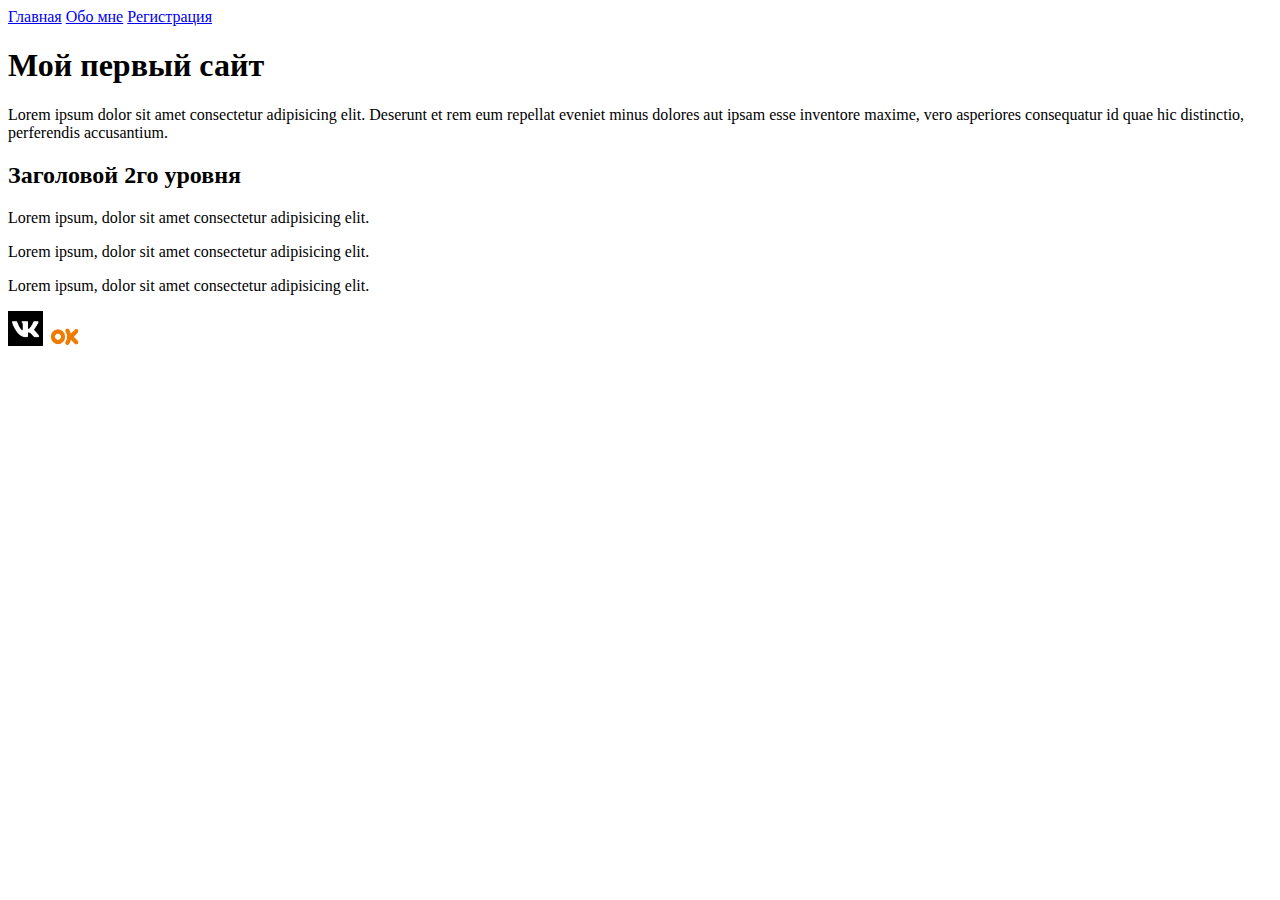
<file: Seminar1/index.html>
<!DOCTYPE html>
<html lang="en">
  <head>
    <meta charset="UTF-8" />
    <meta name="viewport" content="width=device-width, initial-scale=1.0" />
    <title>Document</title>
  </head>

  <body>
    <a href="#">Главная</a>
    <a href="info/about.html">Обо мне</a>
    <a href="registr.html">Регистрация</a>
    <h1>Мой первый сайт</h1>
    <p>
      Lorem ipsum dolor sit amet consectetur adipisicing elit. Deserunt et rem
      eum repellat eveniet minus dolores aut ipsam esse inventore maxime, vero
      asperiores consequatur id quae hic distinctio, perferendis accusantium.
    </p>
    <h2>Заголовой 2го уровня</h2>
    <p>Lorem ipsum, dolor sit amet consectetur adipisicing elit.</p>
    <p>Lorem ipsum, dolor sit amet consectetur adipisicing elit.</p>
    <p>Lorem ipsum, dolor sit amet consectetur adipisicing elit.</p>
    <a href="https://vk.com"
      ><img src="img/vk.jpg" width="35px" alt="Вконтакте"
    /></a>
    <a href="https://ok.ru"
      ><img src="img/ok.png" width="35px" alt="Одноклассники"
    /></a>
  </body>
</html>
</file>
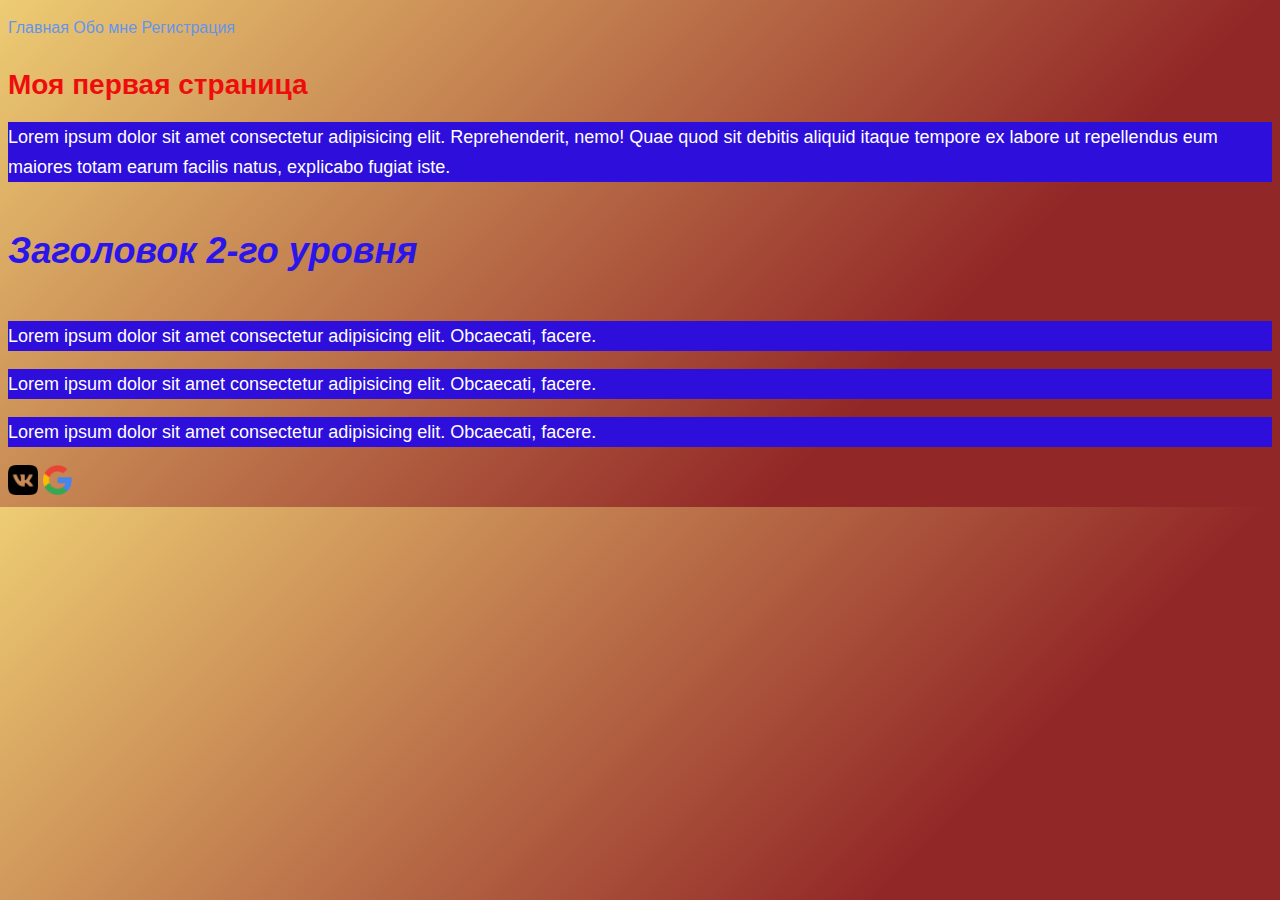
<file: Seminar2/index.html>
<!DOCTYPE html>
<html lang="en">

<head>
    <meta charset="UTF-8">
    <meta http-equiv="X-UA-Compatible" content="IE=edge">
    <meta name="viewport" content="width=device-width, initial-scale=1.0">
    <link rel="stylesheet" href="style.css">
    <title>Document</title>
</head>

<body>
    <a class="links" href="#">Главная</a>
    <a class="links" href="info/about.html">Обо мне</a>
    <a class="links" href="register.html">Регистрация</a>
    <h1 class="headers">Моя первая страница</h1>
    <p class="paragraph" >Lorem ipsum dolor sit amet consectetur adipisicing elit. Reprehenderit, nemo! Quae quod sit debitis aliquid
        itaque tempore ex labore ut repellendus eum maiores totam earum facilis natus, explicabo fugiat iste.</p>
    <h2 class="leader" >Заголовок 2-го уровня</h2>
    <p class="paragraph" >Lorem ipsum dolor sit amet consectetur adipisicing elit. Obcaecati, facere.</p>
    <p class="paragraph" >Lorem ipsum dolor sit amet consectetur adipisicing elit. Obcaecati, facere.</p>
    <p class="paragraph" >Lorem ipsum dolor sit amet consectetur adipisicing elit. Obcaecati, facere.</p>
    <a href="https://vk.com/"><img src="img/vk_logo.png" width="30px" alt="vk_logo"></a>
    <a href="https://google.com/"><img src="img/google_logo.png" width="30px" alt="google_logo"></a>
</body>

</html>
</file>
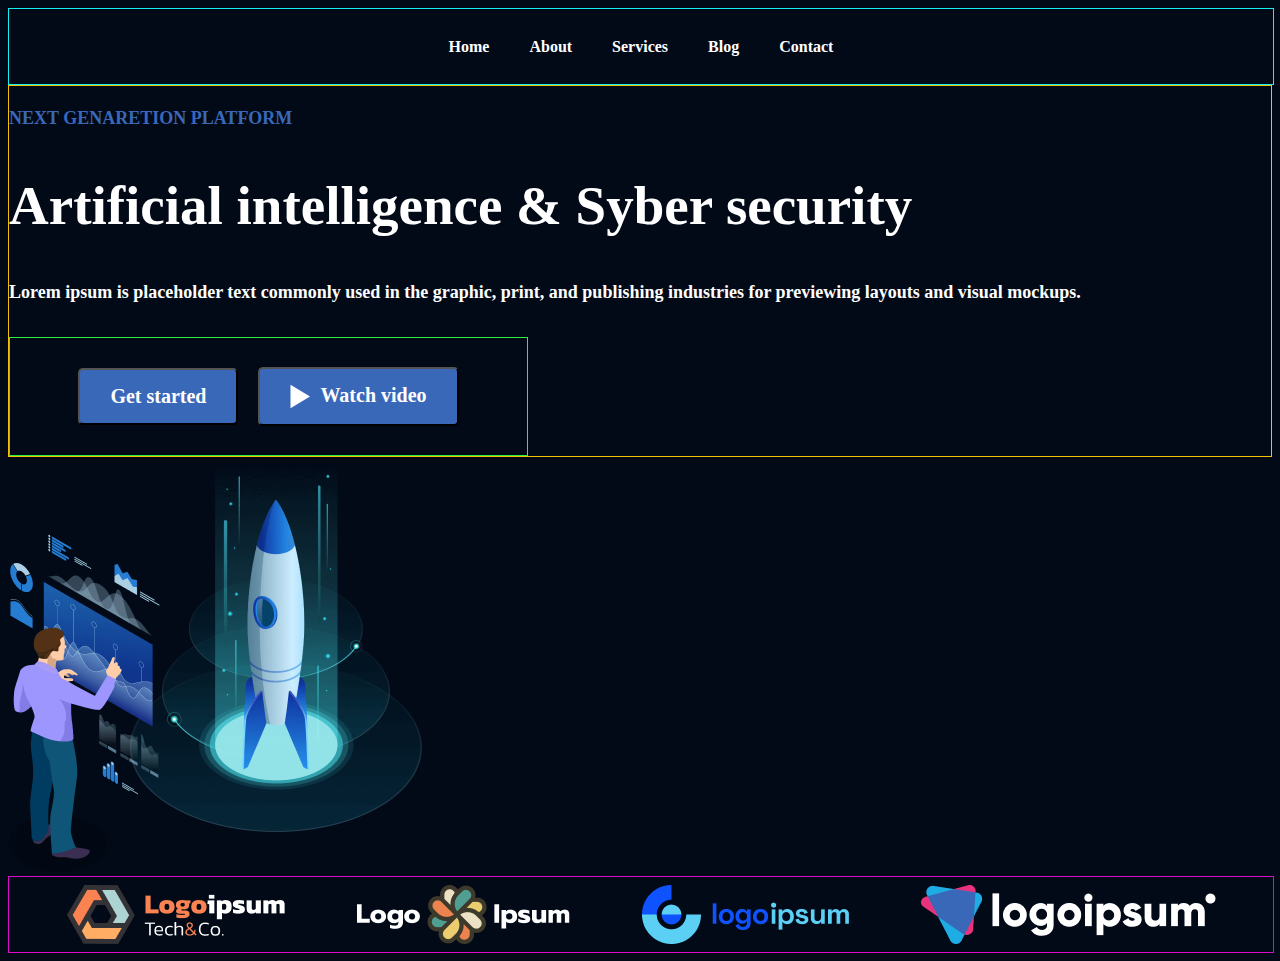
<file: Seminar3/index.html>
<!DOCTYPE html>
<html lang="en">
<head>
    <meta charset="UTF-8">
    <meta http-equiv="X-UA-Compatible" content="IE=edge">
    <meta name="viewport" content="width=device-width, initial-scale=1.0">
    <link rel="stylesheet" href="style.css">
    <title>Document</title>
</head>
<body>
    <div class="header">
        <a href="#">Home</a>
        <a href="#">About</a>
        <a href="#">Services</a>
        <a href="#">Blog</a>
        <a href="#">Contact</a>
    </div>

    <div class="top__content">
        <div class="top__info">
            <h3 class="text_h3">Next genaretion platform </h3>
            <h1 class="text_h1">Artificial intelligence & Syber security </h1>
            <h5 class="text_h5">Lorem ipsum is placeholder text commonly used in the graphic, print, and publishing industries for previewing layouts and visual mockups. </h5>
            <div class="top__buttons ">
                <button> Get started </button>
                <button>
                    <svg xmlns="http://www.w3.org/2000/svg" width="20" height="25" viewBox="0 0 20 25" fill="none">
                        <path d="M20 12.5L0.500001 24.1913L0.500002 0.808657L20 12.5Z" fill="white"/>
                      </svg> Watch video </button>
            </div>
        </div>

        <img class="imaging" src="images/9 1.png" alt="">
    </div>

    <div class="top__logo">
        <img class="imaging__foot" src="images/Group 400.png" alt="">
        <img class="imaging__foot" src="images/Group 401.png" alt="">
        <img class="imaging__foot" src="images/Group 402.png" alt="">
        <img class="imaging__foot" src="images/Group 403.png" alt="">
    </div>
</body>
</html>
</file>
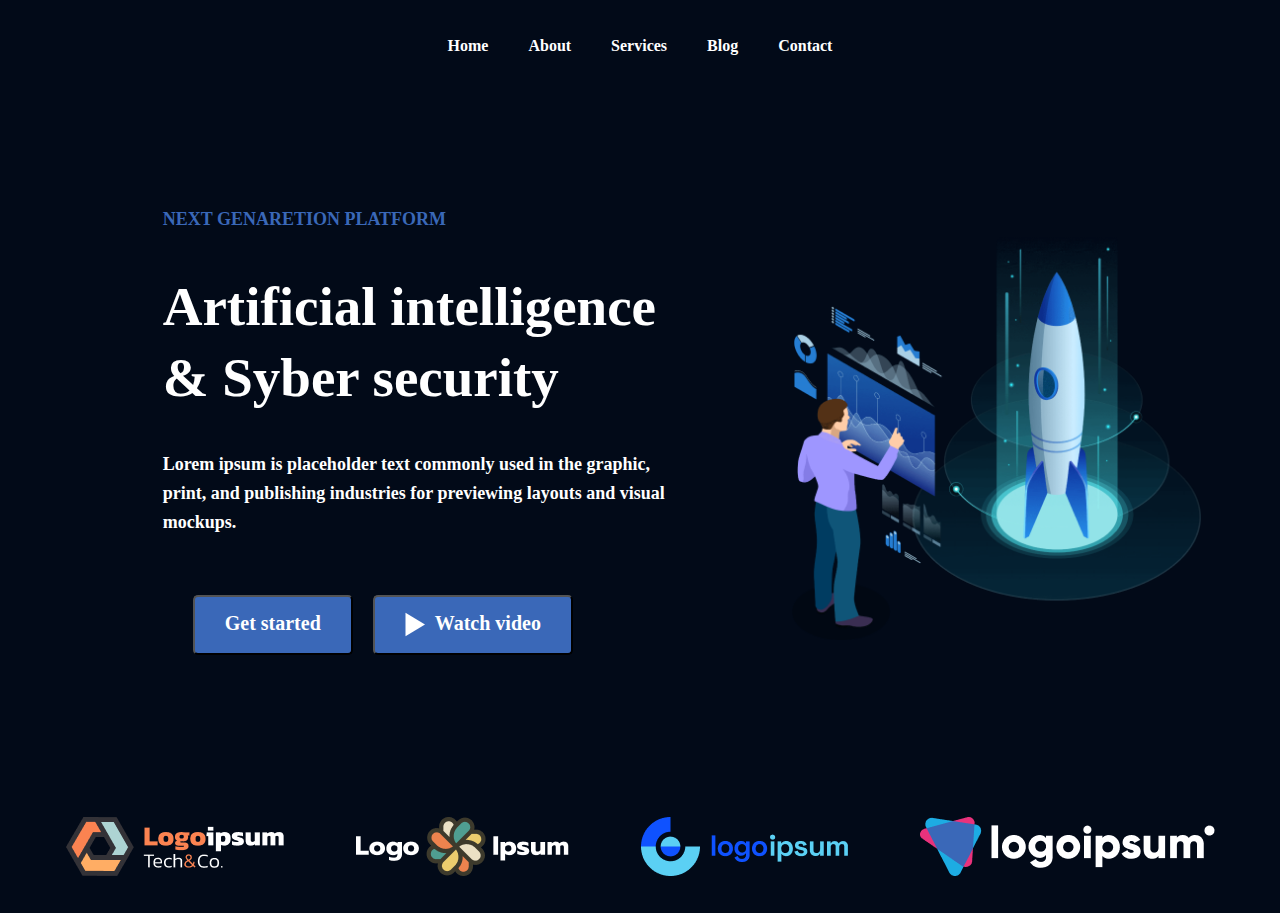
<file: Seminar4/index.html>
<!DOCTYPE html>
<html lang="en">
<head>
    <meta charset="UTF-8">
    <meta http-equiv="X-UA-Compatible" content="IE=edge">
    <meta name="viewport" content="width=device-width, initial-scale=1.0">
    <link rel="stylesheet" href="style.css">
    <title>Document</title>
</head>
<body>
    <div class="header">
        <a href="#">Home</a>
        <a href="#">About</a>
        <a href="#">Services</a>
        <a href="#">Blog</a>
        <a href="#">Contact</a>
    </div>

    <div class="top__content">
        <div class="top__info">
            <h3 class="text_h3">Next genaretion platform </h3>
            <h1 class="text_h1">Artificial intelligence & Syber security </h1>
            <h5 class="text_h5">Lorem ipsum is placeholder text commonly used in the graphic, print, and publishing industries for previewing layouts and visual mockups. </h5>
            <div class="top__buttons">
                <button> Get started </button>
                <button>
                    <svg xmlns="http://www.w3.org/2000/svg" width="20" height="25" viewBox="0 0 20 25" fill="none">
                        <path d="M20 12.5L0.500001 24.1913L0.500002 0.808657L20 12.5Z" fill="white"/>
                      </svg> Watch video </button>
            </div>
        </div>

        <img class="imaging" src="images/9 1.png" alt="">
    </div>

    <div class="top__logo">
        <img class="imaging__foot" src="images/Group 400.png" alt="">
        <img class="imaging__foot" src="images/Group 401.png" alt="">
        <img class="imaging__foot" src="images/Group 402.png" alt="">
        <img class="imaging__foot" src="images/Group 403.png" alt="">
    </div>
</body>
</html>
</file>
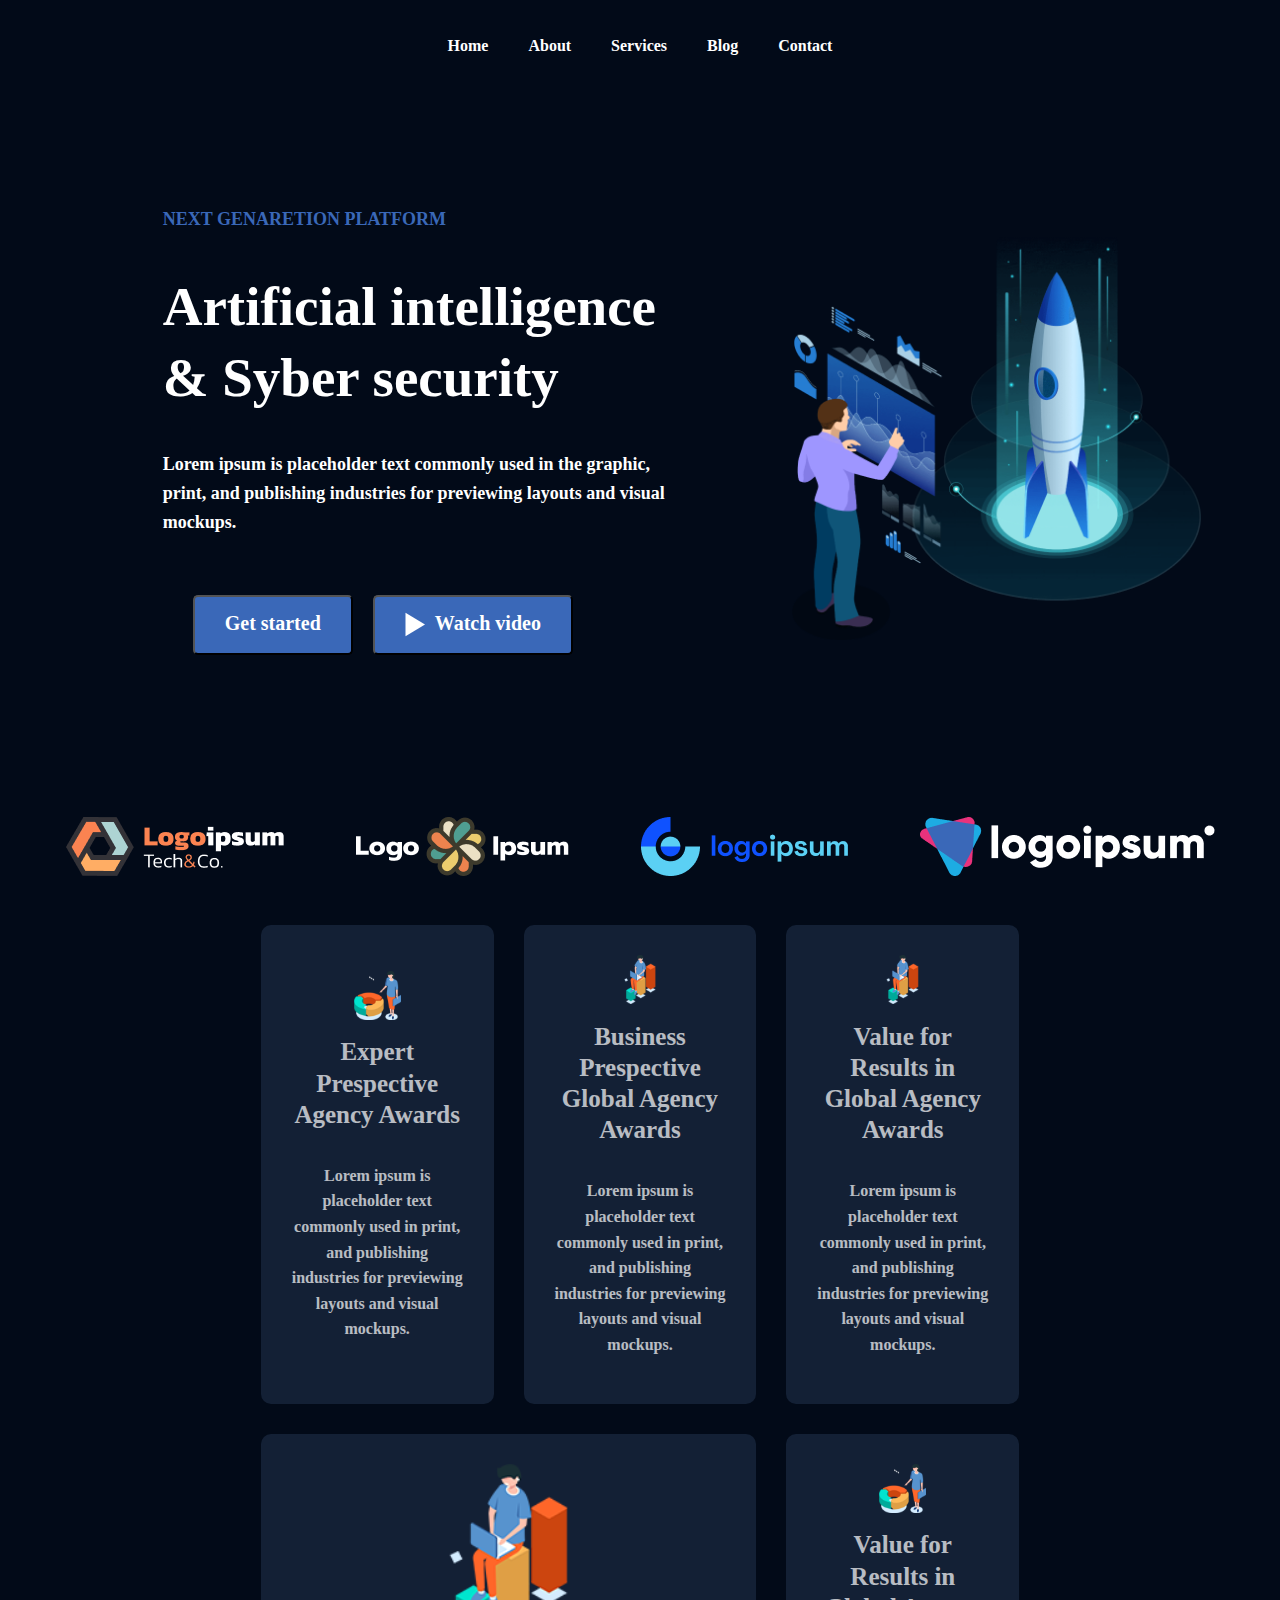
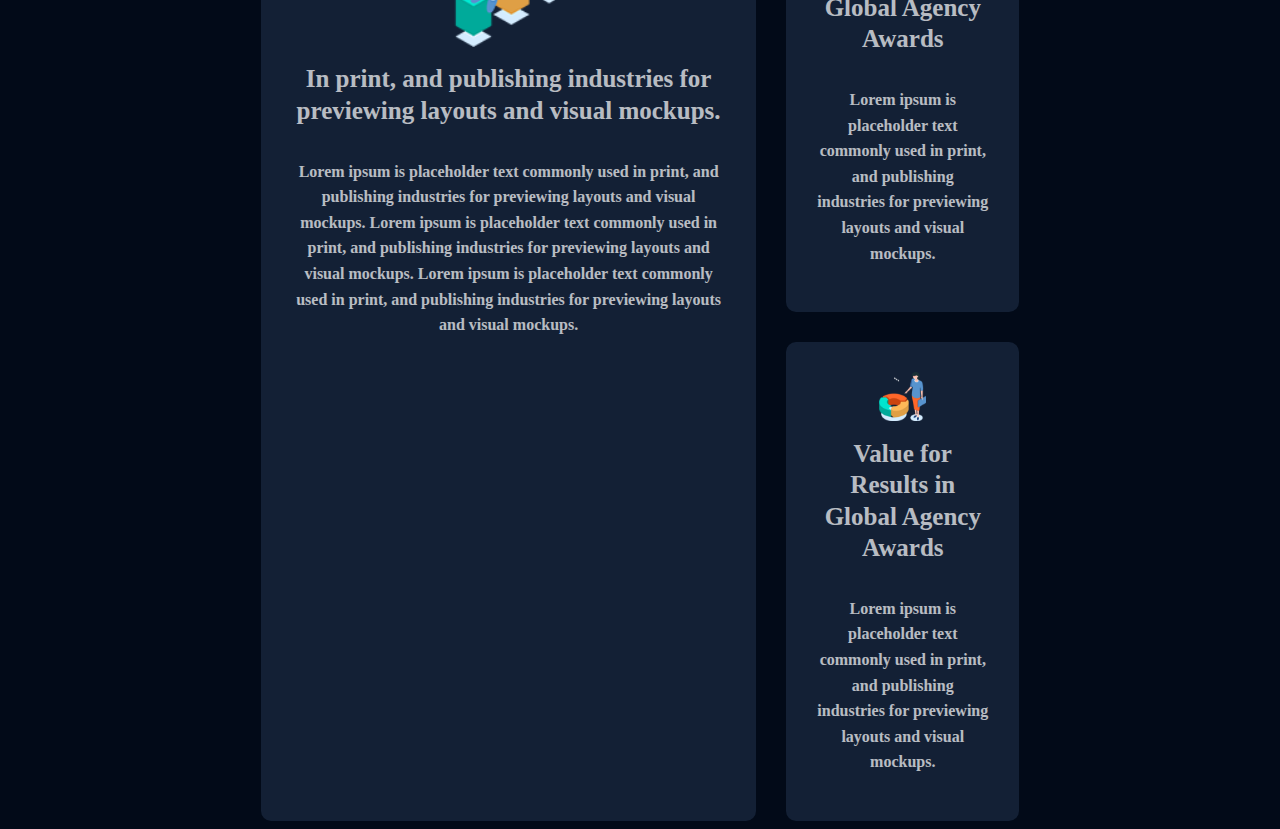
<file: Seminar5/index.html>
<!DOCTYPE html>
<html lang="en">
<head>
    <meta charset="UTF-8">
    <meta http-equiv="X-UA-Compatible" content="IE=edge">
    <meta name="viewport" content="width=device-width, initial-scale=1.0">
    <link rel="stylesheet" href="style.css">
    <title>Document</title>
</head>
<body>
    <div class="header">
        <a href="#">Home</a>
        <a href="#">About</a>
        <a href="#">Services</a>
        <a href="#">Blog</a>
        <a href="#">Contact</a>
    </div>

    <div class="top__content">
        <div class="top__info">
            <h3 class="text_h3">Next genaretion platform </h3>
            <h1 class="text_h1">Artificial intelligence & Syber security </h1>
            <h5 class="text_h5">Lorem ipsum is placeholder text commonly used in the graphic, print, and publishing industries for previewing layouts and visual mockups. </h5>
            <div class="top__buttons">
                <button> Get started </button>
                <button>
                    <svg xmlns="http://www.w3.org/2000/svg" width="20" height="25" viewBox="0 0 20 25" fill="none">
                        <path d="M20 12.5L0.500001 24.1913L0.500002 0.808657L20 12.5Z" fill="white"/>
                      </svg> Watch video </button>
            </div>
        </div>

        <img class="imaging" src="images/9 1.png" alt="">
    </div>

    <div class="top__logo">
        <img class="imaging__foot" src="images/Group 400.png" alt="">
        <img class="imaging__foot" src="images/Group 401.png" alt="">
        <img class="imaging__foot" src="images/Group 402.png" alt="">
        <img class="imaging__foot" src="images/Group 403.png" alt="">
    </div>
    <div class="cards">
        <div class="card__small"> 
            <img class="image__cards" src="images/welcome-3 1.svg" alt="">
            <h1 class="cards__h1">Expert Prespective Agency Awards</h1>
            <p>Lorem ipsum is placeholder text commonly used in print, and publishing industries for previewing layouts and visual mockups.</p>
        </div>
        <div class="card__small"> 
            <img class="image__cards" src="images/welcome-3 1 (2).svg" alt="">
            <h1 class="cards__h1">Business Prespective Global Agency Awards</h1>
            <p>Lorem ipsum is placeholder text commonly used in print, and publishing industries for previewing layouts and visual mockups.</p>
        </div>
        <div class="card__small">
            <img class="image__cards" src="images/welcome-3 1 (2).svg" alt="">
            <h1 class="cards__h1">Value for Results in Global Agency Awards</h1>
            <p>Lorem ipsum is placeholder text commonly used in print, and publishing industries for previewing layouts and visual mockups.</p> 
        </div>
        <div class="card__big" > 
            <img class="image__cards image__cards_big"  src="images/welcome-3 1 (2).svg" alt="">
            <h1 class="cards__h1 cards__h1_big">In print, and publishing industries for previewing layouts and visual mockups.</h1>
            <p>Lorem ipsum is placeholder text commonly used in print, and publishing industries for previewing layouts and visual mockups. Lorem ipsum is placeholder text commonly used in print, and publishing industries for previewing layouts and visual mockups. Lorem ipsum is placeholder text commonly used in print, and publishing industries for previewing layouts and visual mockups.</p> 
        </div>
        <div class="card__small"> 
            <img class="image__cards" src="images/welcome-3 1.svg" alt="">
            <h1 class="cards__h1">Value for Results in Global Agency Awards</h1>
            <p>Lorem ipsum is placeholder text commonly used in print, and publishing industries for previewing layouts and visual mockups.</p> 
        </div>
        <div class="card__small"> 
            <img class="image__cards" src="images/welcome-3 1.svg" alt="">
            <h1 class="cards__h1">Value for Results in Global Agency Awards</h1>
            <p>Lorem ipsum is placeholder text commonly used in print, and publishing industries for previewing layouts and visual mockups.</p> 
        </div>


    </div>
</body>
</html>
</file>
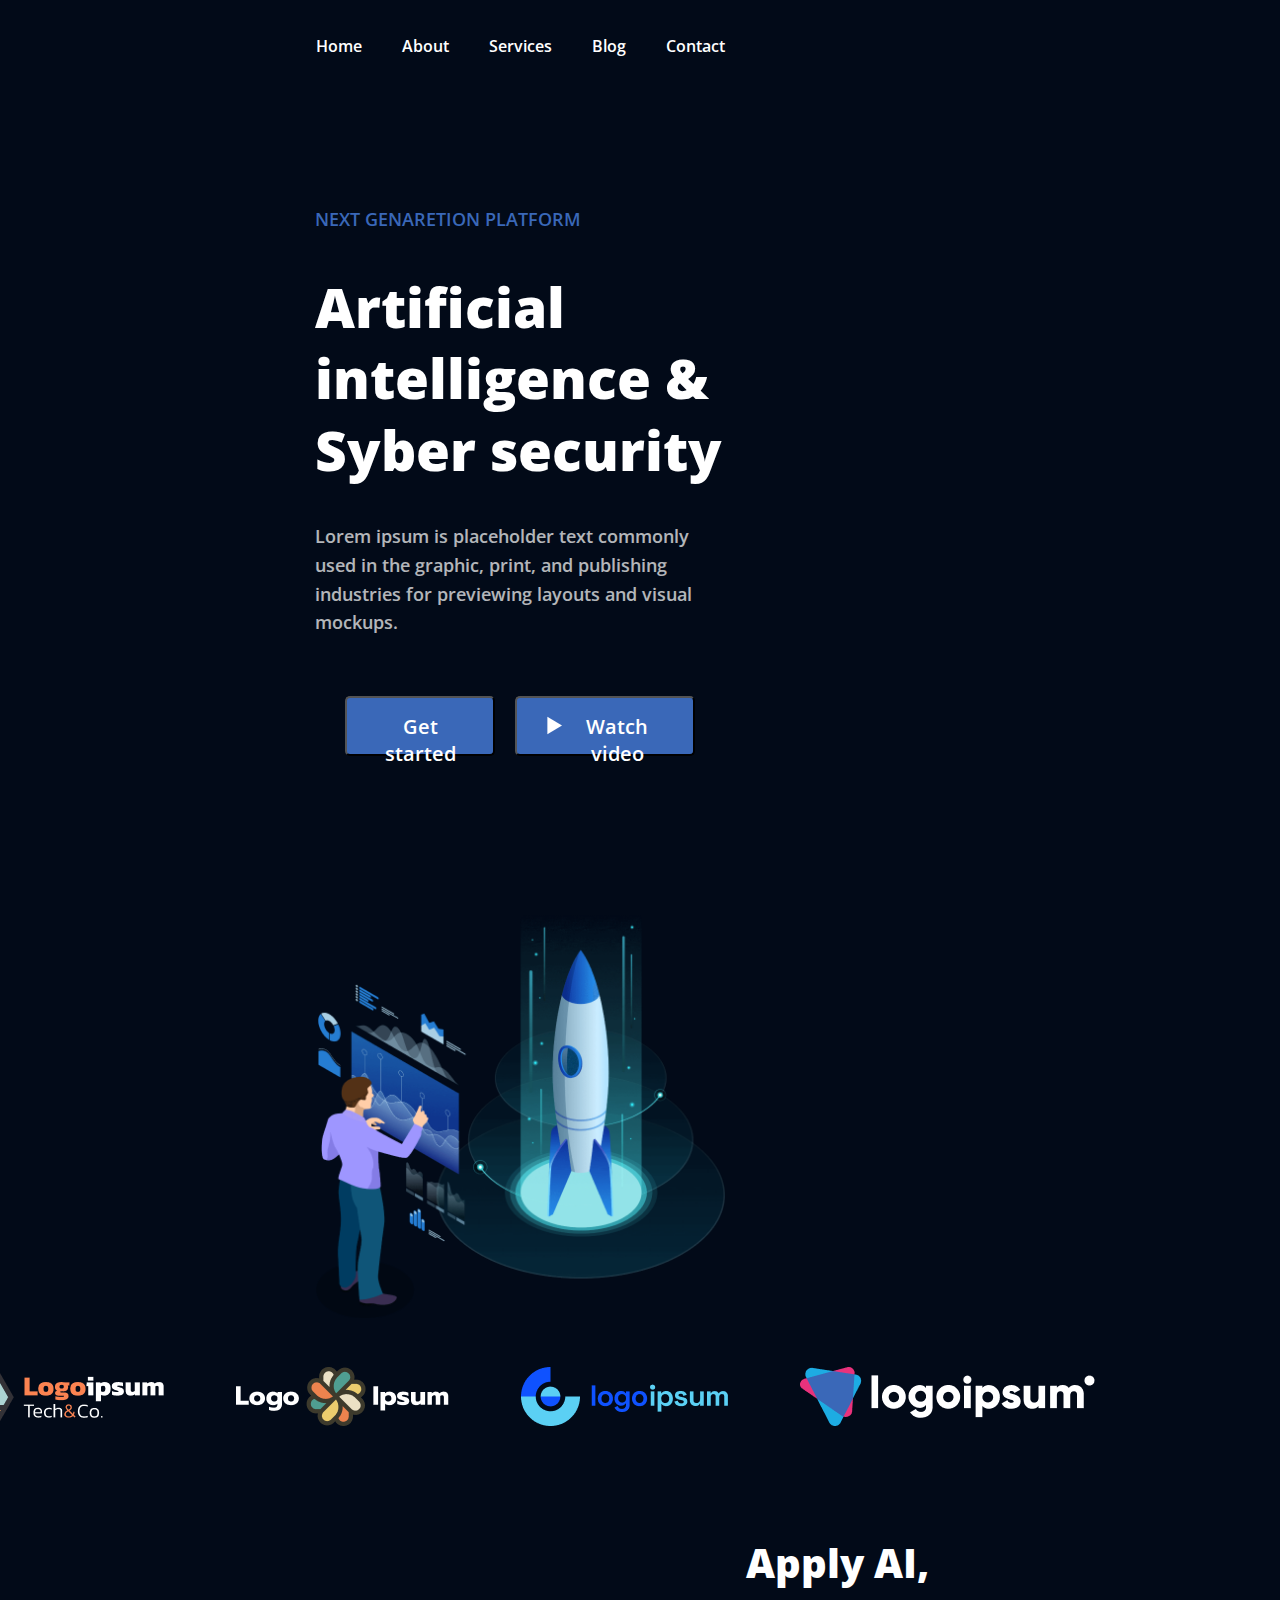
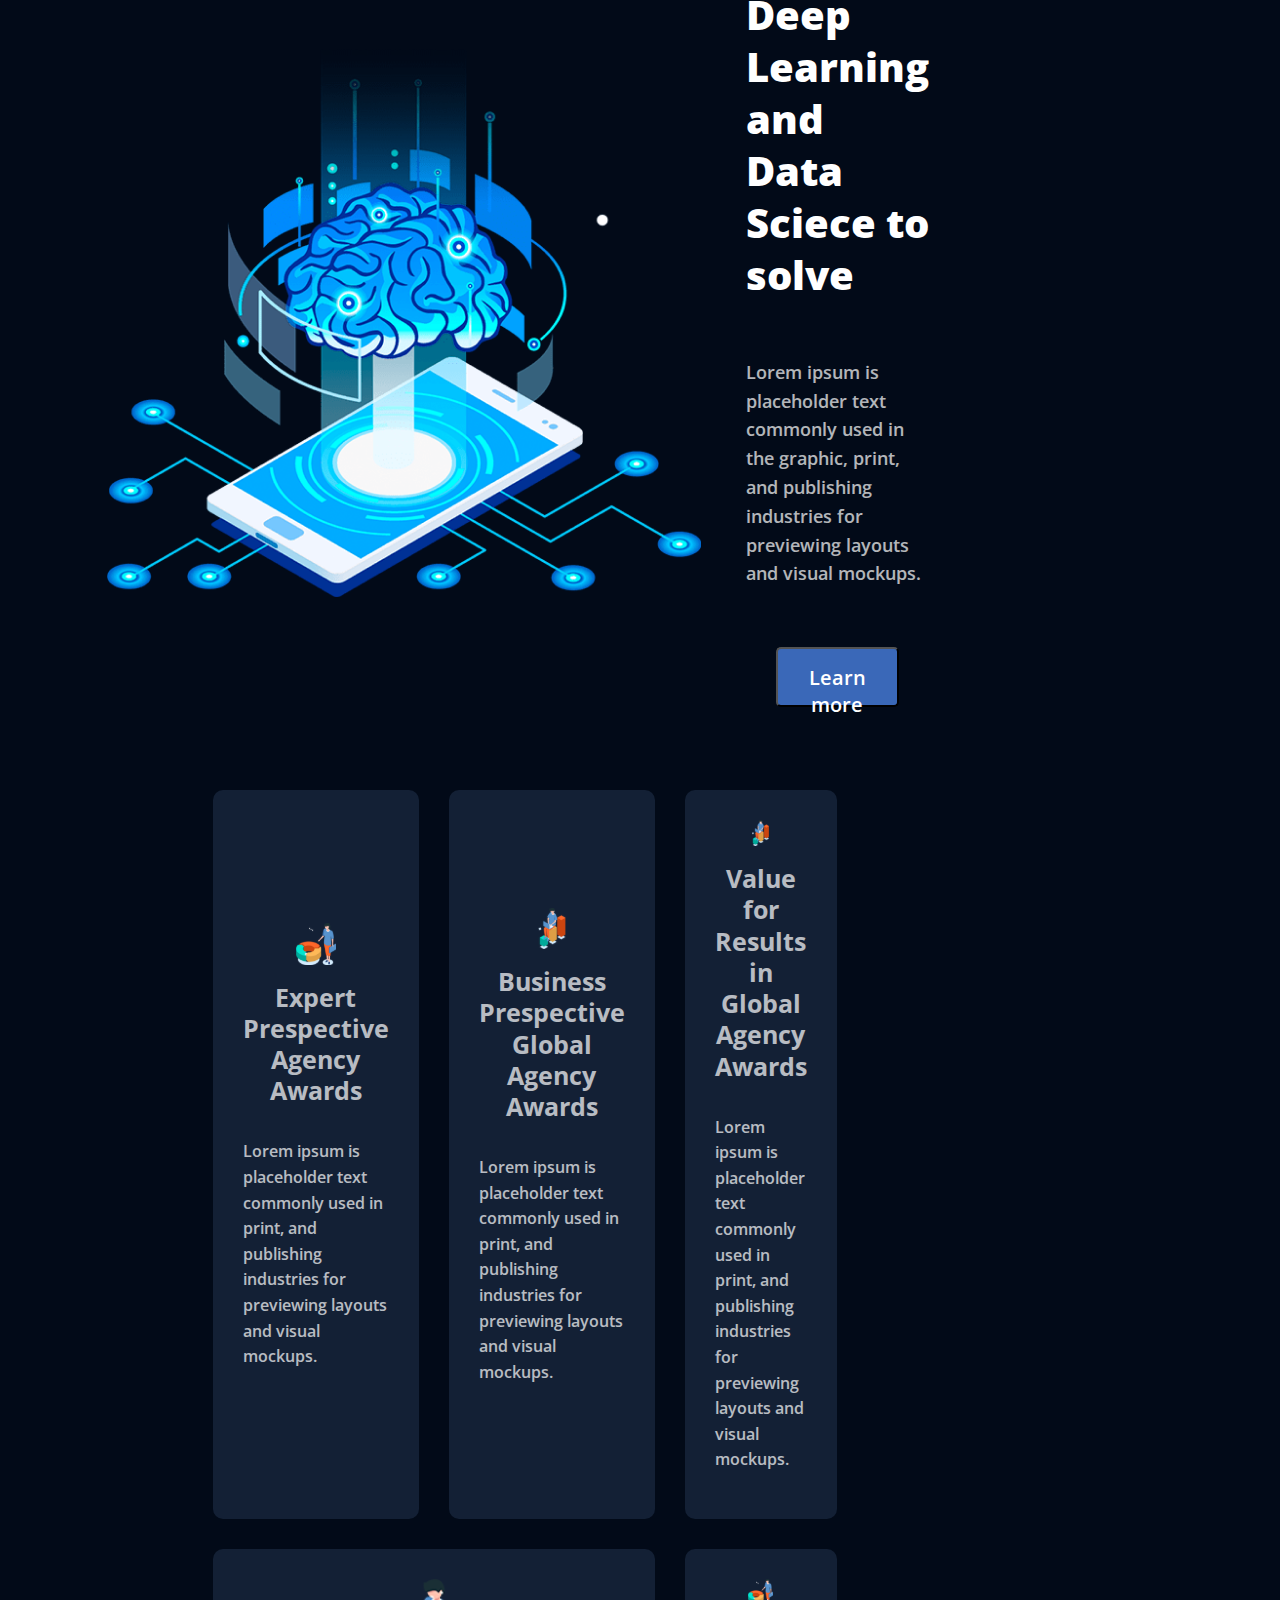
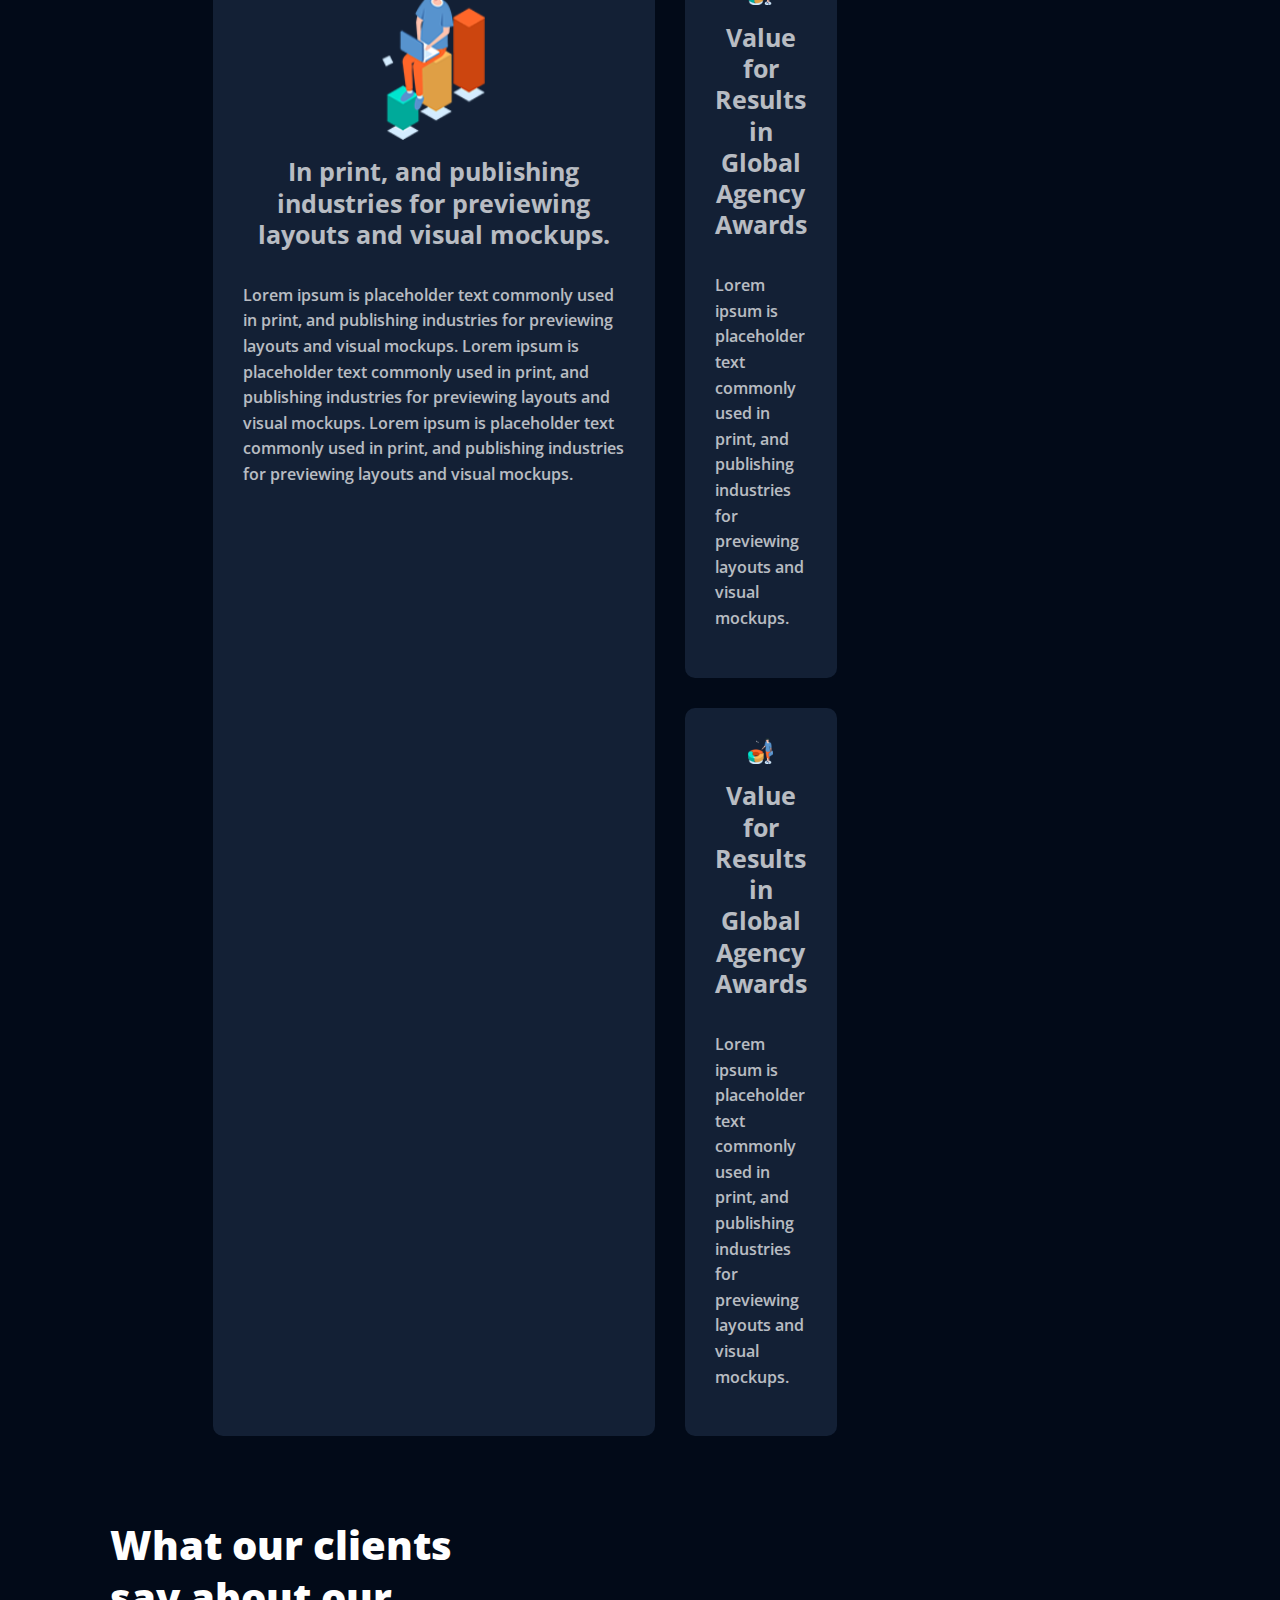
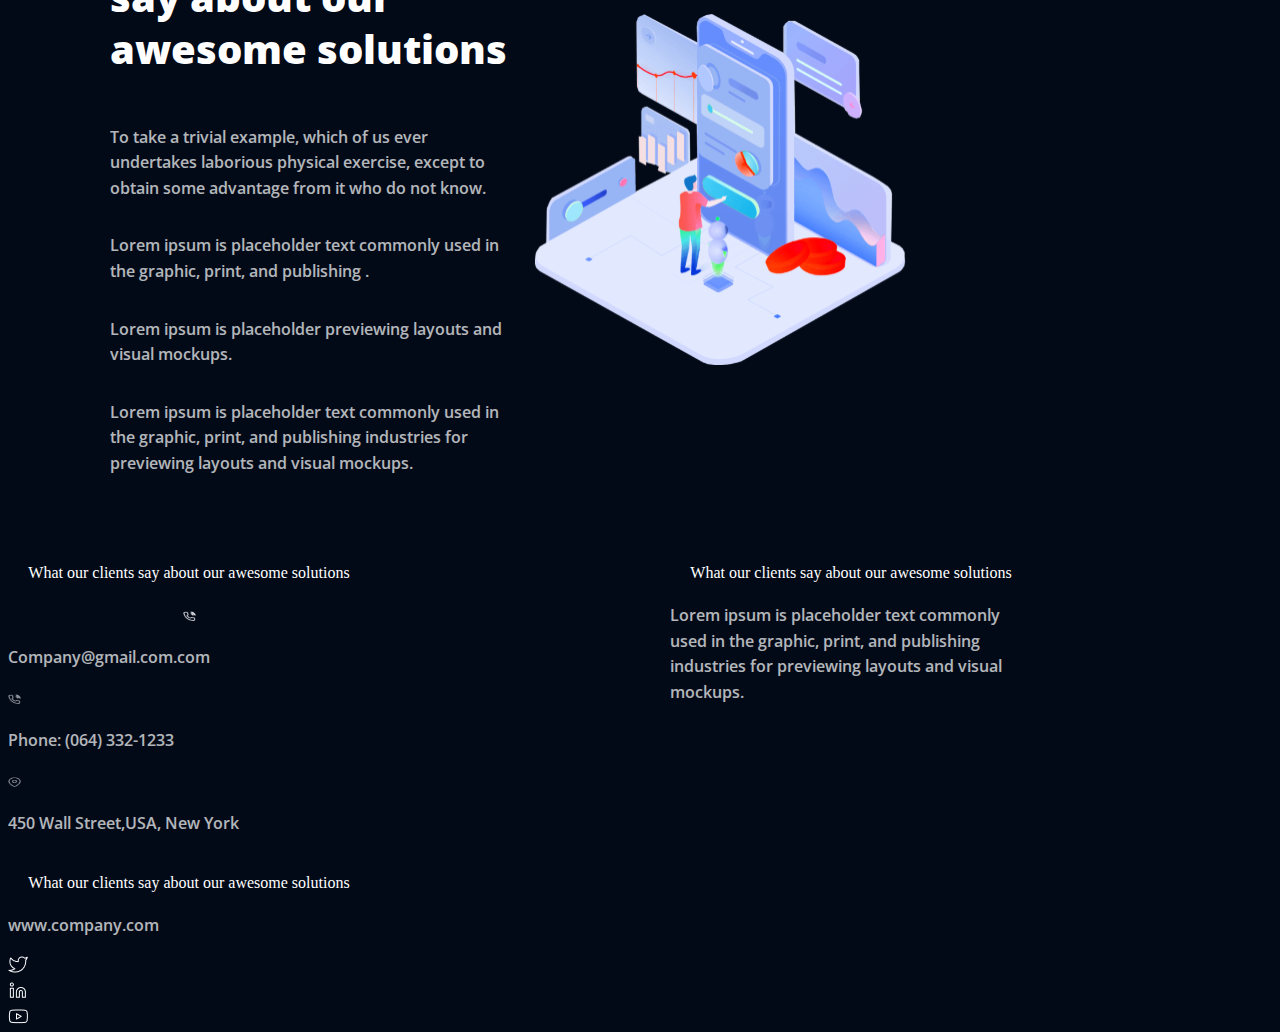
<file: Seminar6/index.html>
<!DOCTYPE html>
<html lang="en">

<head>
    <meta charset="UTF-8">
    <meta http-equiv="X-UA-Compatible" content="IE=edge">
    <meta name="viewport" content="width=device-width, initial-scale=1.0">
    <link rel="stylesheet" href="style.css">
    <link rel="preconnect" href="https://fonts.googleapis.com">
    <link rel="preconnect" href="https://fonts.gstatic.com" crossorigin>
    <link href="https://fonts.googleapis.com/css2?family=Open+Sans:ital,wght@0,300..800;1,300..800&display=swap"
        rel="stylesheet">
    <title>Document</title>
</head>

<body>
    <div class="header">
        <a href="#">Home</a>
        <a href="#">About</a>
        <a href="#">Services</a>
        <a href="#">Blog</a>
        <a href="#">Contact</a>
    </div>

    <div class="top__content">
        <div class="top__info">
            <h3 class="text_h3">Next genaretion platform </h3>
            <h1 class="text_h1">Artificial intelligence & Syber security </h1>
            <h5 class="text_h5">Lorem ipsum is placeholder text commonly used in the graphic, print, and publishing
                industries for previewing layouts and visual mockups. </h5>
            <div class="top__buttons">
                <button> Get started </button>
                <button>
                    <svg xmlns="http://www.w3.org/2000/svg" width="20" height="25" viewBox="0 0 20 25" fill="none">
                        <path d="M20 12.5L0.500001 24.1913L0.500002 0.808657L20 12.5Z" fill="white" />
                    </svg> Watch video </button>
            </div>
        </div>

        <img class="imaging" src="images/9 1.png" alt="">
    </div>

    <div class="top__logo">
        <div class="img_400">
            <img class="imaging__foot" src="images/Group 400.png" alt="">
            <img class="imaging__foot" src="images/Group 401.png" alt="">
        </div>
        <div class="img_400">
            <img class="imaging__foot" src="images/Group 402.png" alt="">
            <img class="imaging__foot" src="images/Group 403.png" alt="">
        </div>
    </div>

    <div class="middle__content">
        <img class="imaging__middle" src="images/about 4.png" alt="">
        <div class="middle__info">
            <h1 class="text_h1 mid_h1">Apply AI, Deep Learning and Data Sciece to solve </h1>
            <h5 class="text_h5 mid_h5">Lorem ipsum is placeholder text commonly used in the graphic, print, and publishing
                industries for previewing layouts and visual mockups.</h5>
            <div class="top__buttons">
                <button>Learn more</button>
            </div>
        </div>
    </div>

    <div class="cards">
        <div class="card__small">
            <img class="image__cards" src="images/welcome-3 1.svg" alt="">
            <h1 class="cards__h1">Expert Prespective Agency Awards</h1>
            <p>Lorem ipsum is placeholder text commonly used in print, and publishing industries for previewing layouts
                and visual mockups.</p>
        </div>
        <div class="card__small">
            <img class="image__cards" src="images/welcome-3 1 (2).svg" alt="">
            <h1 class="cards__h1">Business Prespective Global Agency Awards</h1>
            <p>Lorem ipsum is placeholder text commonly used in print, and publishing industries for previewing layouts
                and visual mockups.</p>
        </div>
        <div class="card__small">
            <img class="image__cards" src="images/welcome-3 1 (2).svg" alt="">
            <h1 class="cards__h1">Value for Results in Global Agency Awards</h1>
            <p>Lorem ipsum is placeholder text commonly used in print, and publishing industries for previewing layouts
                and visual mockups.</p>
        </div>
        <div class="card__big hidden_card">
            <img class="image__cards image__cards_big" src="images/welcome-3 1 (2).svg" alt="">
            <h1 class="cards__h1 cards__h1_big">In print, and publishing industries for previewing layouts and visual
                mockups.</h1>
            <p>Lorem ipsum is placeholder text commonly used in print, and publishing industries for previewing layouts
                and visual mockups. Lorem ipsum is placeholder text commonly used in print, and publishing industries
                for previewing layouts and visual mockups. Lorem ipsum is placeholder text commonly used in print, and
                publishing industries for previewing layouts and visual mockups.</p>
        </div>
        <div class="card__small hidden_card">
            <img class="image__cards" src="images/welcome-3 1.svg" alt="">
            <h1 class="cards__h1">Value for Results in Global Agency Awards</h1>
            <p>Lorem ipsum is placeholder text commonly used in print, and publishing industries for previewing layouts
                and visual mockups.</p>
        </div>
        <div class="card__small hidden_card">
            <img class="image__cards" src="images/welcome-3 1.svg" alt="">
            <h1 class="cards__h1">Value for Results in Global Agency Awards</h1>
            <p>Lorem ipsum is placeholder text commonly used in print, and publishing industries for previewing layouts
                and visual mockups.</p>
        </div>
    </div>

    <div class="buttom__content">
        <div class="buttom__info">
            <h2 class="text_h10">What our clients say about our awesome solutions</h2>
            <p>To take a trivial example, which of us ever undertakes laborious physical exercise, except to obtain some advantage from it who do not know.</p>
            <p>Lorem ipsum is placeholder text commonly used in the graphic, print, and publishing .</p>
            <p>Lorem ipsum is placeholder previewing layouts and visual mockups.</p>
            <p>Lorem ipsum is placeholder text commonly used in the graphic, print, and publishing industries for previewing layouts and visual mockups.
            </p>
        </div>
        <img class="imaging__buttom" src="images/about3 1.svg" alt="">
    </div>

    <div class="footer">
        <div class="footer__info">
            <h4 class="text_h4">What our clients say about our awesome solutions</h4>
            <img class="img__foot_info" src="images/buttom/Group 71.png" alt="">
            <p>Company@gmail.com.com
            <p>
                <img class="img__foot_info" src="images/buttom/Group 71.png" alt="">
            <p>Phone: (064) 332-1233
            <p>
                <img class="img__foot_info" src="images/buttom/Group 71 (1).png" alt="">
            <p>450 Wall Street,USA, New York
            <p>
        </div>

        <div class="footer__about">
            <h4 class="text_h4">What our clients say about our awesome solutions</h4>
            <p>Lorem ipsum is placeholder text commonly used in the graphic, print, and publishing industries for
                previewing layouts and visual mockups.
            <p>
        </div>

        <div class="footer__logo">
            <h4 class="text_h4">What our clients say about our awesome solutions</h4>
            <p>www.company.com
            <p>
            <div class="img__foot_logo">
                <img src="images/buttom/Vector.png" alt="">
                <img src="images/buttom/Group 82.png" alt="">
                <img src="images/buttom/Group 80.png" alt="">
            </div>
        </div>
    </div>

</body>

</html>
</file>
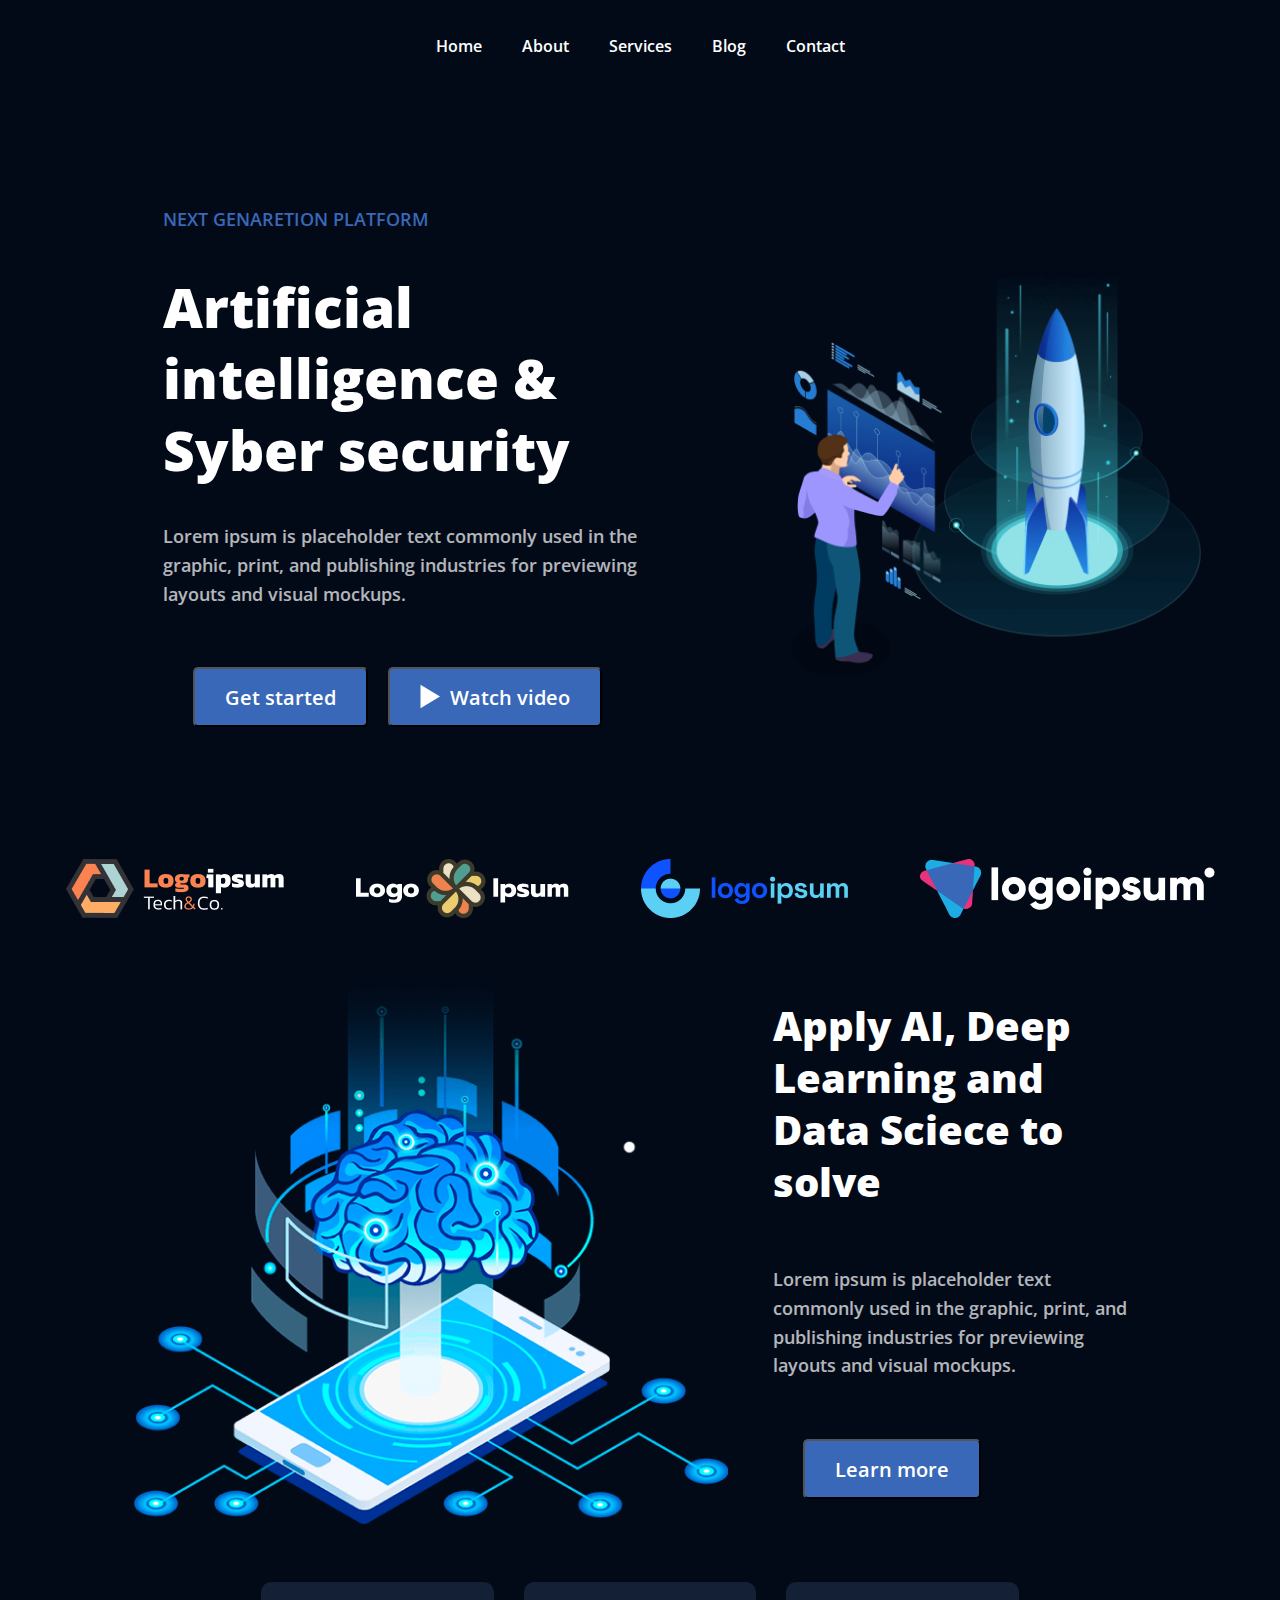
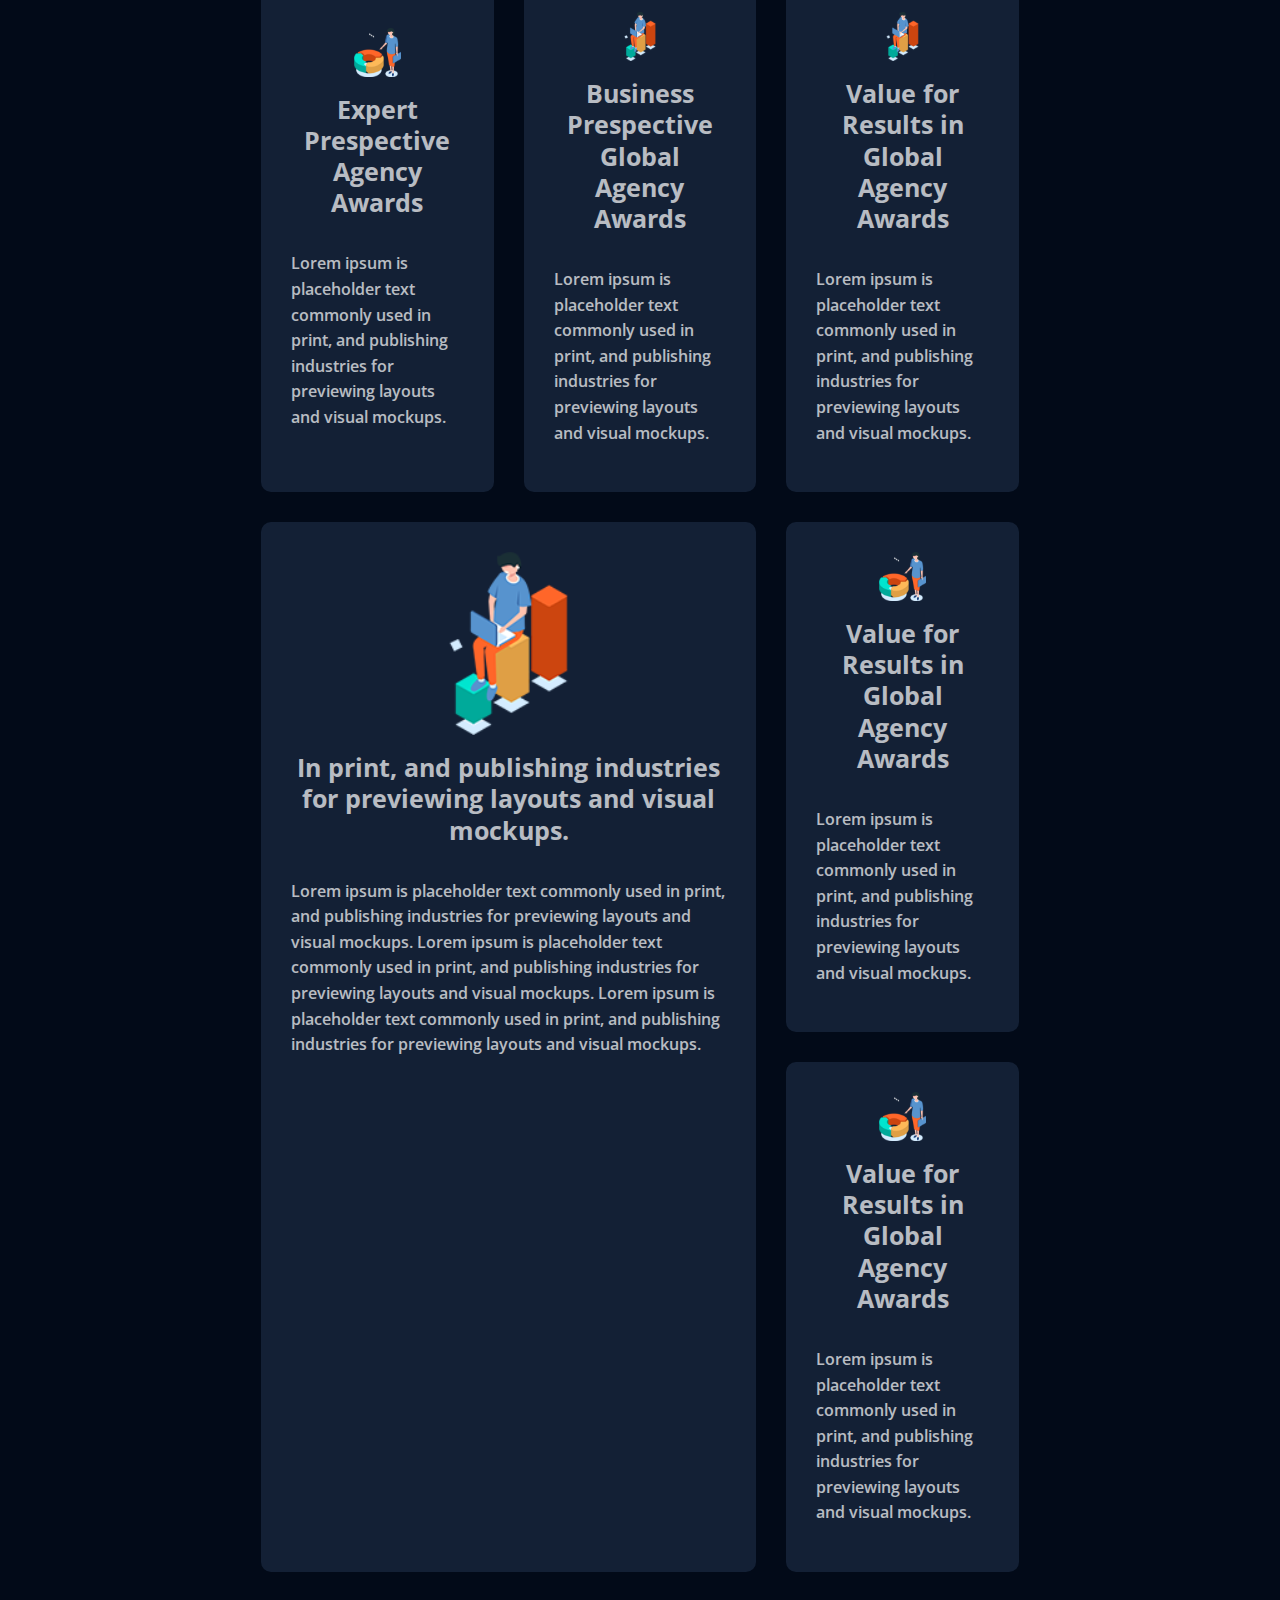
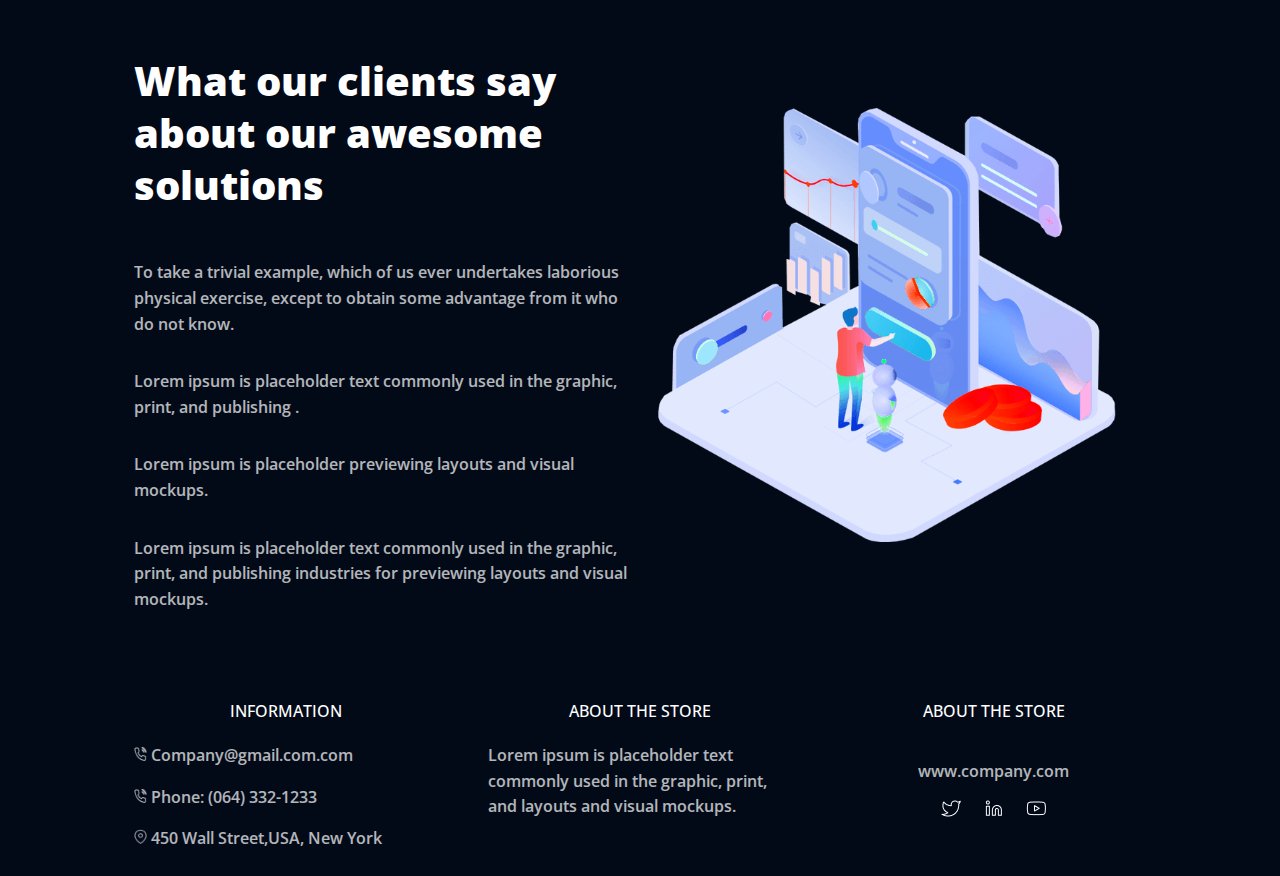
<file: Seminar7/index.html>
<!DOCTYPE html>
<html lang="en">

<head>
    <meta charset="UTF-8">
    <meta http-equiv="X-UA-Compatible" content="IE=edge">
    <meta name="viewport" content="width=device-width, initial-scale=1.0">
    <link rel="stylesheet" href="style.css">
    <link rel="stylesheet" href="style_mobile.css">
    <link rel="preconnect" href="https://fonts.googleapis.com">
    <link rel="preconnect" href="https://fonts.gstatic.com" crossorigin>
    <link href="https://fonts.googleapis.com/css2?family=Open+Sans:ital,wght@0,300..800;1,300..800&display=swap"
        rel="stylesheet">
    <title>Document</title>
</head>

<body>
    <div class="header conteiner">
        <a href="#">Home</a>
        <a href="#">About</a>
        <a href="#">Services</a>
        <a href="#">Blog</a>
        <a href="#">Contact</a>
    </div>

    <div class="top__content">
        <div class="top__info">
            <h3 class="text_h3">Next genaretion platform </h3>
            <h1 class="text_h1">Artificial intelligence & Syber security </h1>
            <h5 class="text_h5">Lorem ipsum is placeholder text commonly used in the graphic, print, and publishing
                industries for previewing layouts and visual mockups. </h5>
            <div class="top__buttons">
                <button> Get started </button>
                <button>
                    <svg xmlns="http://www.w3.org/2000/svg" width="20" height="25" viewBox="0 0 20 25" fill="none">
                        <path d="M20 12.5L0.500001 24.1913L0.500002 0.808657L20 12.5Z" fill="white" />
                    </svg> Watch video </button>
            </div>
        </div>

        <img class="imaging" src="images/9 1.png" alt="">
    </div>

    <div class="top__logo conteiner">
        <div class="img_400">
            <img class="imaging__foot" src="images/Group 400.png" alt="">
            <img class="imaging__foot" src="images/Group 401.png" alt="">
        </div>
        <div class="img_400">
            <img class="imaging__foot" src="images/Group 402.png" alt="">
            <img class="imaging__foot" src="images/Group 403.png" alt="">
        </div>
    </div>

    <div class="middle__content conteiner">
        <img class="imaging__middle" src="images/about 4.png" alt="">
        <div class="middle__info">
            <h1 class="text_h1 mid_h1">Apply AI, Deep Learning and Data Sciece to solve </h1>
            <h5 class="text_h5 mid_h5">Lorem ipsum is placeholder text commonly used in the graphic, print, and publishing
                industries for previewing layouts and visual mockups.</h5>
            <div class="top__buttons">
                <button>Learn more</button>
            </div>
        </div>
    </div>

    <div class="cards conteiner">
        <div class="card__small">
            <img class="image__cards" src="images/welcome-3 1.svg" alt="">
            <h1 class="cards__h1">Expert Prespective Agency Awards</h1>
            <p>Lorem ipsum is placeholder text commonly used in print, and publishing industries for previewing layouts
                and visual mockups.</p>
        </div>
        <div class="card__small">
            <img class="image__cards" src="images/welcome-3 1 (2).svg" alt="">
            <h1 class="cards__h1">Business Prespective Global Agency Awards</h1>
            <p>Lorem ipsum is placeholder text commonly used in print, and publishing industries for previewing layouts
                and visual mockups.</p>
        </div>
        <div class="card__small">
            <img class="image__cards" src="images/welcome-3 1 (2).svg" alt="">
            <h1 class="cards__h1">Value for Results in Global Agency Awards</h1>
            <p>Lorem ipsum is placeholder text commonly used in print, and publishing industries for previewing layouts
                and visual mockups.</p>
        </div>
        <div class="card__big hidden_card">
            <img class="image__cards image__cards_big" src="images/welcome-3 1 (2).svg" alt="">
            <h1 class="cards__h1 cards__h1_big">In print, and publishing industries for previewing layouts and visual
                mockups.</h1>
            <p>Lorem ipsum is placeholder text commonly used in print, and publishing industries for previewing layouts
                and visual mockups. Lorem ipsum is placeholder text commonly used in print, and publishing industries
                for previewing layouts and visual mockups. Lorem ipsum is placeholder text commonly used in print, and
                publishing industries for previewing layouts and visual mockups.</p>
        </div>
        <div class="card__small hidden_card">
            <img class="image__cards" src="images/welcome-3 1.svg" alt="">
            <h1 class="cards__h1">Value for Results in Global Agency Awards</h1>
            <p>Lorem ipsum is placeholder text commonly used in print, and publishing industries for previewing layouts
                and visual mockups.</p>
        </div>
        <div class="card__small hidden_card">
            <img class="image__cards" src="images/welcome-3 1.svg" alt="">
            <h1 class="cards__h1">Value for Results in Global Agency Awards</h1>
            <p>Lorem ipsum is placeholder text commonly used in print, and publishing industries for previewing layouts
                and visual mockups.</p>
        </div>
    </div>

    <div class="buttom__content conteiner">
        <div class="buttom__info">
            <h2 class="text_h10">What our clients say about our awesome solutions</h2>
            <p>To take a trivial example, which of us ever undertakes laborious physical exercise, except to obtain some advantage from it who do not know.</p>
            <p>Lorem ipsum is placeholder text commonly used in the graphic, print, and publishing .</p>
            <p>Lorem ipsum is placeholder previewing layouts and visual mockups.</p>
            <p>Lorem ipsum is placeholder text commonly used in the graphic, print, and publishing industries for previewing layouts and visual mockups.
            </p>
        </div>
        <img class="imaging__buttom" src="images/about3 1.svg" alt="">
    </div>

    <div class="footer conteiner">
        <div class="footer__info">
            <h4 class="text_h4">INFORMATION</h4>
            
            <p> <img class="img__foot_info" src="images/buttom/Group 71.png" alt=""> Company@gmail.com.com
            </p>
                
            <p> <img class="img__foot_info" src="images/buttom/Group 71.png" alt="">  Phone: (064) 332-1233
            </p>
                
            <p><img class="img__foot_info" src="images/buttom/Group 71 (1).png" alt="">  450 Wall Street,USA, New York
            </p>
        </div>

        <div class="footer__about">
            <h4 class="text_h4">ABOUT THE STORE</h4>
            <p>Lorem ipsum is placeholder text commonly used in the graphic, print, and layouts and visual mockups.
            </p>
        </div>

        <div class="footer__logo">
            <h4 class="text_h4">ABOUT THE STORE</h4>
            <p>www.company.com
            </p>
            <div class="img__foot_logo">
                <img src="images/buttom/Vector.png" alt="">
                <img src="images/buttom/Group 82.png" alt="">
                <img src="images/buttom/Group 80.png" alt="">
            </div>
        </div>
    </div>

</body>

</html>
</file>
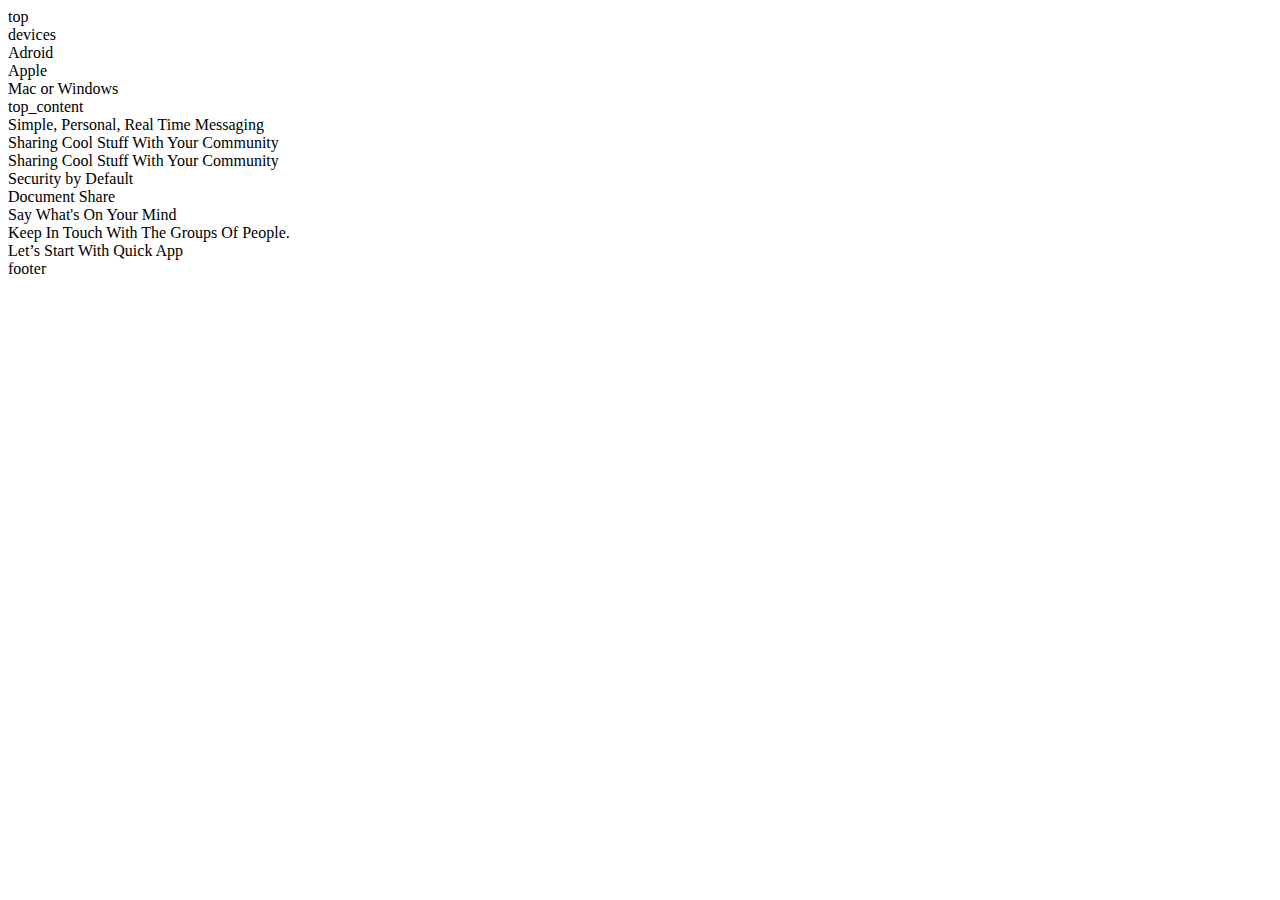
<file: Seminar8/index.html>
<!DOCTYPE html>
<html lang="en">
<head>
    <meta charset="UTF-8">
    <meta http-equiv="X-UA-Compatible" content="IE=edge">
    <meta name="viewport" content="width=device-width, initial-scale=1.0">
    <title>Telegraph_Early_Access</title>
    <link rel="stylesheet" href="style.css">
</head>
<body>
    <section>
        top
        <header>
            
        </header>

    </section>   
        
    <section>
        devices
        <article>Adroid</article>
        <article>Apple</article>
        <article>Mac or Windows</article>
    </section>

    <section>
        top_content
        <article>Simple, Personal, Real Time Messaging</article>
    </section>

    <section>
        Sharing Cool Stuff With Your Community
        <article>Sharing Cool Stuff With Your Community</article>
        <article>Security by Default</article>
        <article>Document Share</article>
        <article>Say What's On Your Mind</article>
    </section>

    <section>
        Keep In Touch With The Groups Of People.
    </section>

    <section>
        Let’s Start With Quick App
    </section>

    <section>
        footer
    </section>

</body>
</html>
</file>
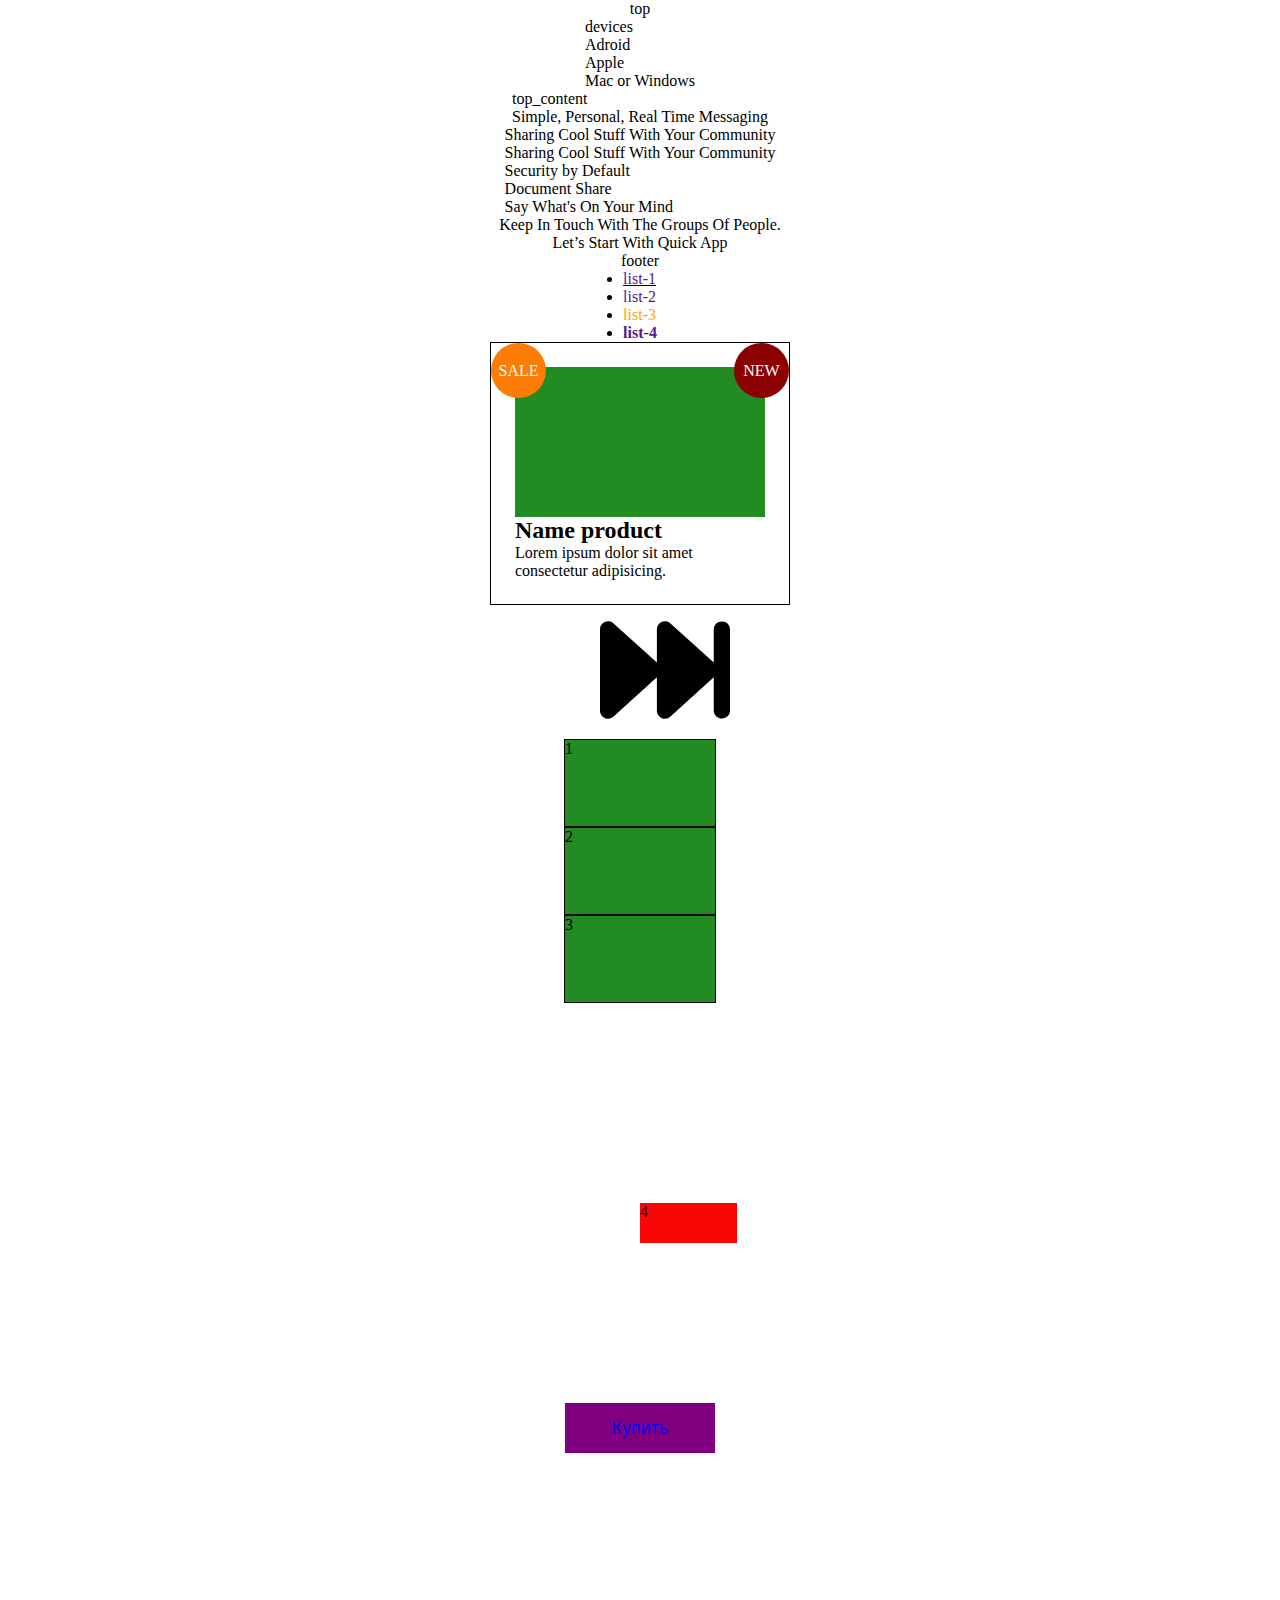
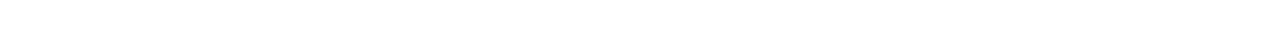
<file: Seminar9/index.html>
<!DOCTYPE html>
<html lang="en">

<head>
    <meta charset="UTF-8">
    <meta http-equiv="X-UA-Compatible" content="IE=edge">
    <meta name="viewport" content="width=device-width, initial-scale=1.0">
    <title>Telegraph_Early_Access</title>
    <link rel="stylesheet" href="style.css">
</head>

<body>
    <section>
        top
        <header>

        </header>

    </section>

    <section>
        devices
        <article>Adroid</article>
        <article>Apple</article>
        <article>Mac or Windows</article>
    </section>

    <section>
        top_content
        <article>Simple, Personal, Real Time Messaging</article>
    </section>

    <section>
        Sharing Cool Stuff With Your Community
        <article>Sharing Cool Stuff With Your Community</article>
        <article>Security by Default</article>
        <article>Document Share</article>
        <article>Say What's On Your Mind</article>
    </section>

    <section>
        Keep In Touch With The Groups Of People.
    </section>

    <section>
        Let’s Start With Quick App
    </section>

    <section>
        footer
    </section>

    <section>
        <ul class="menu">
            <li class="menu__list"><a href="" class="menu__link">list-1</a></li>
            <li class="menu__list"><a href="" class="menu__link">list-2</a></li>
            <li class="menu__list"><a href="" class="menu__link">list-3</a></li>
            <li class="menu__list"><a href="" class="menu__link">list-4</a></li>
        </ul>
    </section>

    <div class="product">
        <div class="product__img"></div>
        <h2 class="product__name">Name product</h2>
        <p class="product__text">Lorem ipsum dolor sit amet consectetur adipisicing.</p>
    </div>
    <figure class="fig">
        <svg xmlns="http://www.w3.org/2000/svg" viewBox="0 0 512 512"
            class="img_svg2"><!--! Font Awesome Pro 6.1.1 by @fontawesome - https://fontawesome.com License - https://fontawesome.com/license (Commercial License) Copyright 2022 Fonticons, Inc. -->
            <path
                d="M512 96.03v319.9c0 17.67-14.33 31.1-31.1 31.1C462.3 447.1 448 433.6 448 415.1V284.1l-171.5 156.5C255.9 457.7 224 443.3 224 415.1V284.1l-171.5 156.5C31.88 457.7 0 443.3 0 415.1V96.03c0-27.37 31.88-41.74 52.5-24.62L224 226.8V96.03c0-27.37 31.88-41.74 52.5-24.62L448 226.8V96.03c0-17.67 14.33-31.1 31.1-31.1C497.7 64.03 512 78.36 512 96.03z" />
        </svg>
    </figure>
    <section>
        <div class="content">
            <div class="item item_1">1</div>
            <div class="item item_2">2</div>
            <div class="item item_3">3</div>
        </div>
    </section>

    <section>
        <div class="content">
            <div class="item_h item_h1">1</div>
            <div class="item_h item_h2">2</div>
            <div class="item_h item_h3">3</div>
            <div class="item_h item_h4">4</div>
        </div>
    </section>

    <section>
        <div class="bounce-top"> <a href="https://www.google.com/">Купить</a> </div>
    </section>
</body>
</html>
</file>
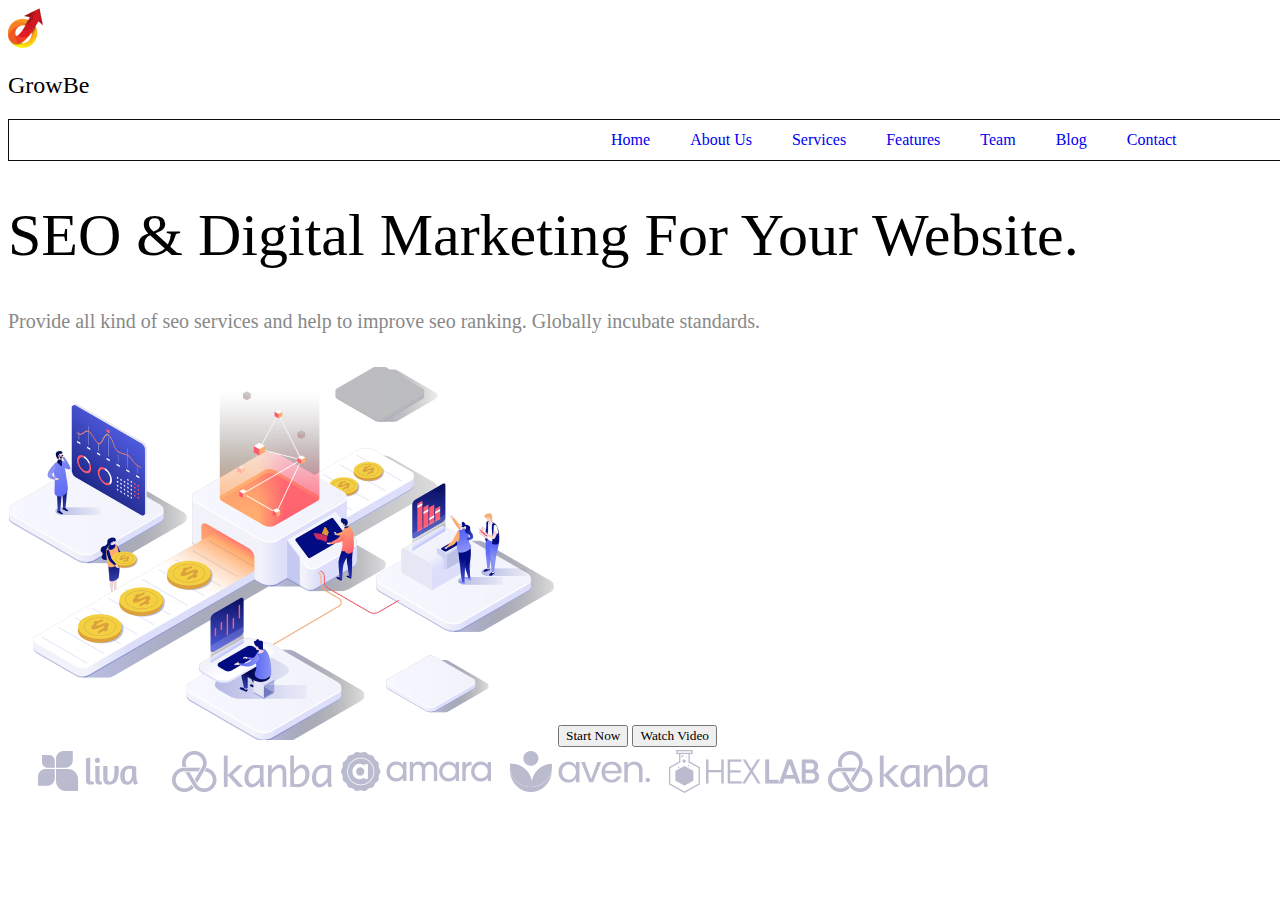
<file: Seminar3/DZ3/index.html>
<!DOCTYPE html>
<html lang="en">
  <head>
    <meta charset="UTF-8" />
    <meta name="viewport" content="width=device-width, initial-scale=1.0" />
    <link rel="stylesheet" href="style.css" />
    <title>Document</title>
  </head>
  <body>
    <div>
      <img class="image" src="images/logo.png" alt="" />
      <h2 class="text_h3">GrowBe</h2>
    <div class="header">
      <a href="#">Home</a>
      <a href="#">About Us</a>
      <a href="#">Services</a>
      <a href="#">Features</a>
      <a href="#">Team</a>
      <a href="#">Blog</a>
      <a href="#">Contact</a>
    </div>
    <div class="top__content">
      <div class="top__info">
        <h1 class="text_h1">SEO & Digital Marketing For Your Website.</h1>
        <h5 class="text_h5">
          Provide all kind of seo services and help to improve seo ranking.
          Globally incubate standards.
        </h5>
        <div class="top__butons">
          <img class="imaging" src="images/pngfind 1.png" alt="" />
          <button>Start Now</button>
          <button>Watch Video</button>
        </div>
      </div>
    </div>
    <div class="top__logo">
      <img class="imaging_foot" src="images/1.png" alt="" />
      <img class="imaging_foot" src="images/2.png" alt="" />
      <img class="imaging_foot" src="images/3.png" alt="" />
      <img class="imaging_foot" src="images/4.png" alt="" />
      <img class="imaging_foot" src="images/5.png" alt="" />
      <img class="imaging_foot" src="images/6.png" alt="" />
    </div>
  </body>
</html>
</file>
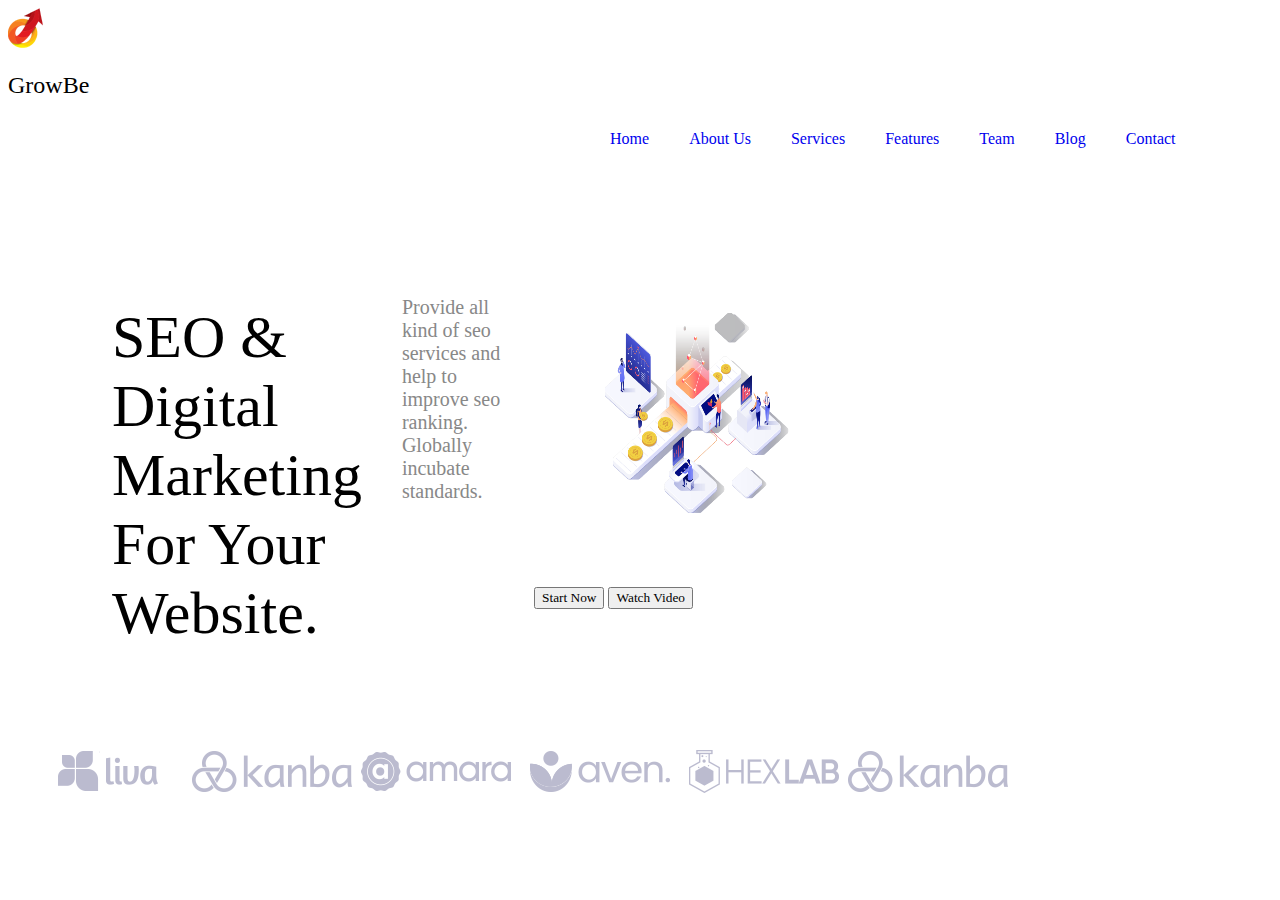
<file: Seminar4/DZ4/index.html>
<!DOCTYPE html>
<html lang="en">
  <head>
    <meta charset="UTF-8" />
    <meta name="viewport" content="width=device-width, initial-scale=1.0" />
    <link rel="stylesheet" href="style.css" />
    <title>Document</title>
  </head>
  <body>
    <div>
      <img class="image" src="images/logo.png" alt="" />
      <h2 class="text_h3">GrowBe</h2>
    <div class="header">
      <a href="#">Home</a>
      <a href="#">About Us</a>
      <a href="#">Services</a>
      <a href="#">Features</a>
      <a href="#">Team</a>
      <a href="#">Blog</a>
      <a href="#">Contact</a>
    </div>
    <div class="top__content">
      <div class="top__info">
        <h1 class="text_h1">SEO & Digital Marketing For Your Website.</h1>
        <h5 class="text_h5">
          Provide all kind of seo services and help to improve seo ranking.
          Globally incubate standards.
        </h5>
        <div class="top__butons">
          <img class="imaging" src="images/Image.png" alt="" />
          <button>Start Now</button>
          <button>Watch Video</button>
        </div>
      </div>
    </div>
    <div class="top__logo">
      <img class="imaging_foot" src="images/1.png" alt="" />
      <img class="imaging_foot" src="images/2.png" alt="" />
      <img class="imaging_foot" src="images/3.png" alt="" />
      <img class="imaging_foot" src="images/4.png" alt="" />
      <img class="imaging_foot" src="images/5.png" alt="" />
      <img class="imaging_foot" src="images/6.png" alt="" />
    </div>
  </body>
</html>
</file>
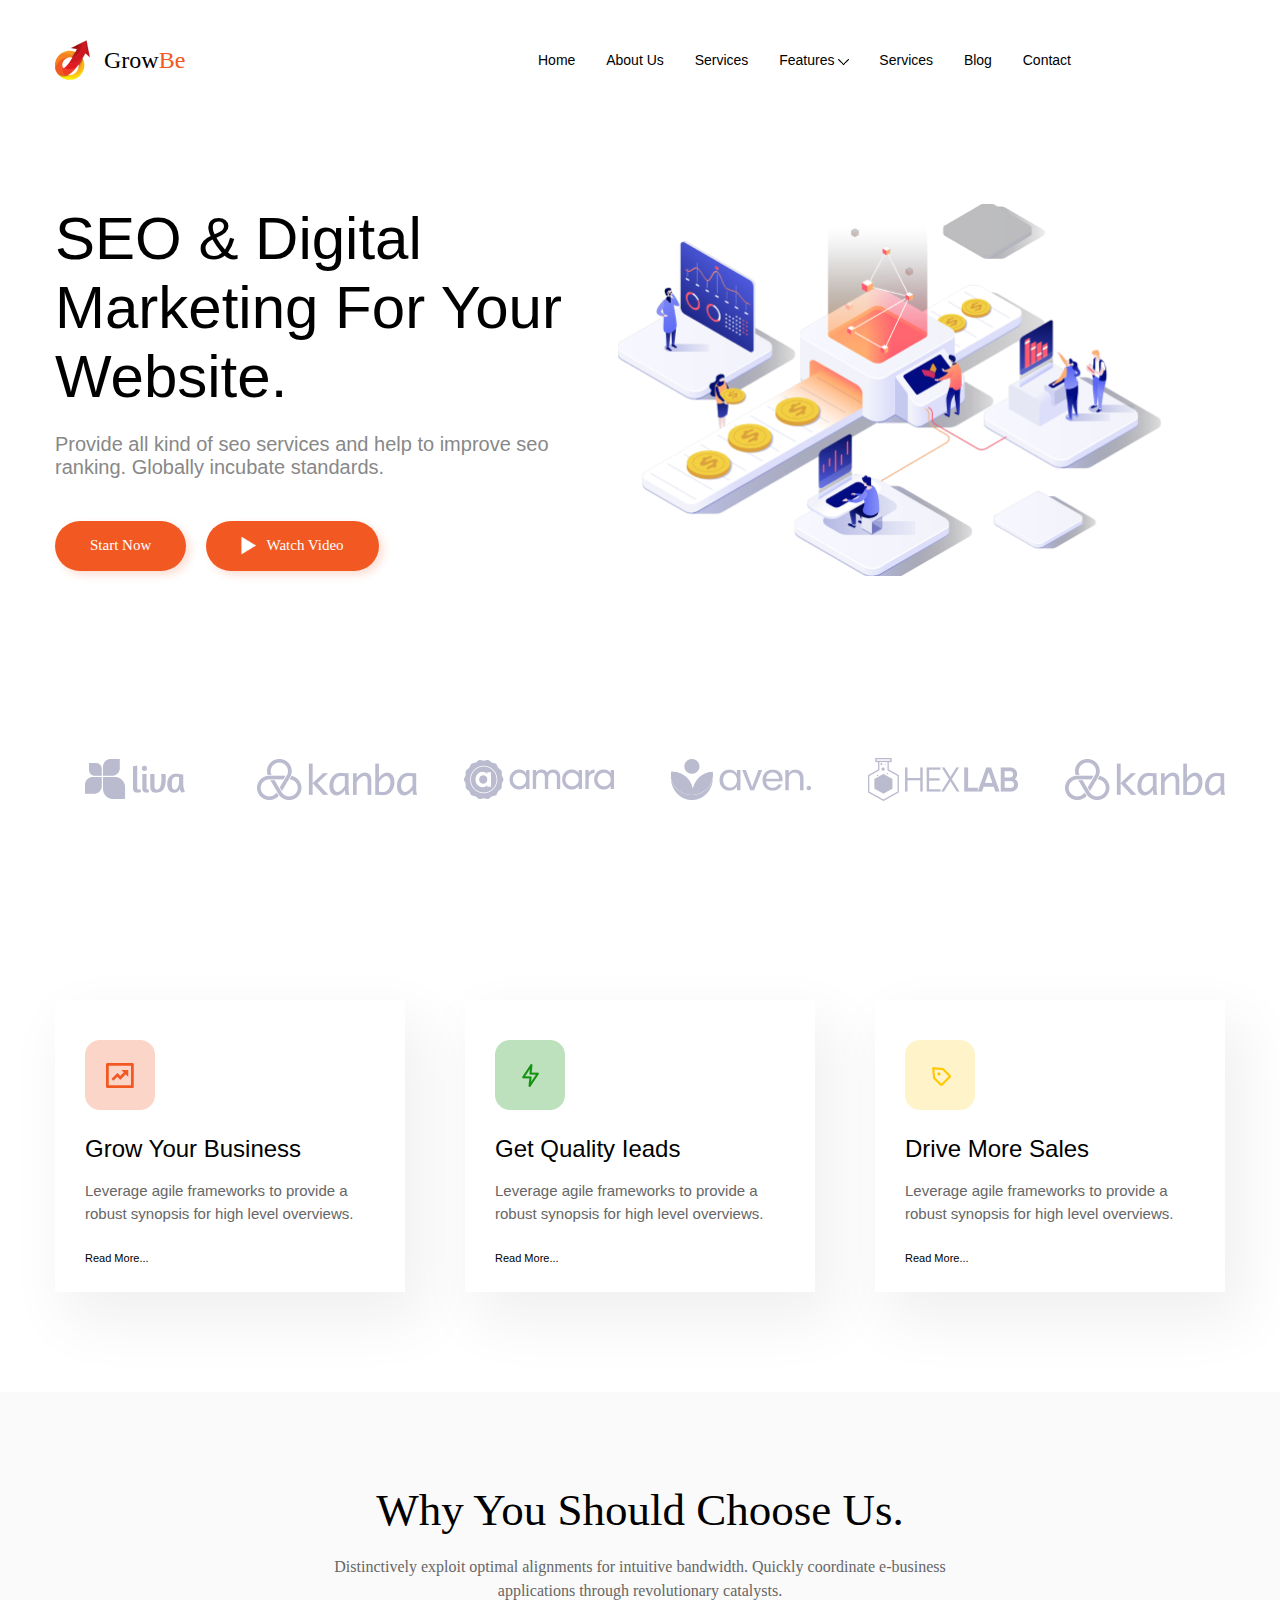
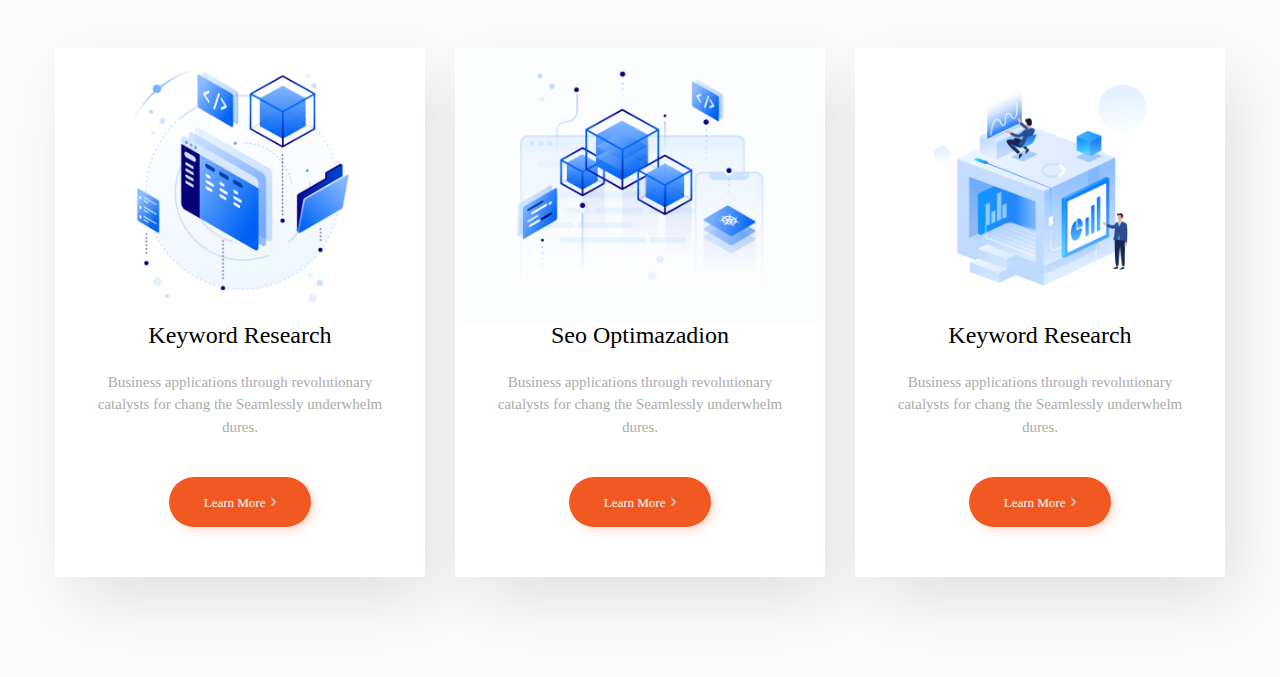
<file: Seminar5/DZ5/index.html>
<!DOCTYPE html>
<html lang="en">

<head>
    <meta charset="UTF-8">
    <meta name="viewport" content="width=device-width, initial-scale=1.0">
    <title>Главная страница - МАКЕТ</title>
    <link rel="stylesheet" href="style.css">
    <link href="https://fonts.cdnfonts.com/css/gilroy-bold?styles=20876,20877,20878,20879,20880" rel="stylesheet">

    <body>
        <div class="top">
            <div class="roof center">
                <a href="index.html">
                    <div class="roof_logo_block">
                        <img class="roof_logo_img" src="img/logo_main.png" alt="main logo">
                        <span class="logo_grow">Grow</span>
                        <span class="logo_be">Be</span>
                    </div>
                </a>

                <div class="roof_link_block">
                    <a href="index.html" class="roof_link">Home</a>
                    <a href="index.html" class="roof_link">About Us</a>
                    <a href="index.html" class="roof_link">Services</a>
                    <a href="index.html" class="roof_link">Features <img src="img/pngwing.com.png" height="6px" alt=""></a>
                    <a href="index.html" class="roof_link">Services</a>
                    <a href="index.html" class="roof_link">Blog</a>
                    <a href="index.html" class="roof_link">Contact</a>
                </div>
            </div>

            <div class="content_block center">
                <h1 class="content_header">SEO & Digital Marketing For Your Website.</h1>
                <p class="content_paragraph">Provide all kind of seo services and help to improve seo ranking. Globally incubate standards.</p>
                <div class="content_buttons">
                    <button class="btn">Start Now</button>
                    <button class="btn">
                    <img class="btn_icon" src="img/btn_icon.png" alt="">
                    Watch Video</button>
                </div>
                <img class="content_img" src="img/illustration1.png" alt="rocket">
            </div>

            <div class="logos center">
                <img src="img/logo1_liva.png" alt="logo1_liva">
                <img src="img/logo2_kanba.png" alt="logo2_kanba">
                <img src="img/logo3_amara.png" alt="logo3_amara">
                <img src="img/logo4_aven.png" alt="logo4_aven">
                <img src="img/logo5_hexlab.png" alt="logo5_hexlab">
                <img src="img/logo2_kanba.png" alt="logo2_kanba">
            </div>
        </div>

        <div class="mini_cards center">
            <div class="minicard">
                <img class="minicard_icon" src="img/card_icon1.png" alt="">
                <h1 class="minicard_header">Grow Your Business</h1>
                <p class="minicard_text">Leverage agile frameworks to provide a robust synopsis for high level overviews.</p>
                <a href="#" class="minicard_link">Read More...</a>
            </div>
            <div class="minicard">
                <img class="minicard_icon" src="img/card_icon2.png" alt="">
                <h1 class="minicard_header">Get Quality Ieads</h1>
                <p class="minicard_text">Leverage agile frameworks to provide a robust synopsis for high level overviews.</p>
                <a href="#" class="minicard_link">Read More...</a>
            </div>
            <div class="minicard">
                <img class="minicard_icon" src="img/card_icon3.png" alt="">
                <h1 class="minicard_header">Drive More Sales</h1>
                <p class="minicard_text">Leverage agile frameworks to provide a robust synopsis for high level overviews.</p>
                <a href="#" class="minicard_link">Read More...</a>
            </div>
        </div>

        <div class="big_cards center">
            <div class="description">
                <h1 class="description_header">Why You Should Choose Us.</h1>
                <p class="description_text">Distinctively exploit optimal alignments for intuitive bandwidth. Quickly coordinate e-business applications through revolutionary catalysts.</p>
            </div>
            <div class="bigcard">
                <img src="img/bigcard_pic1.png" alt="" class="bigcard_img">
                <h2 class="bigcard_header">Keyword Research</h2>
                <p class="bigcard_text">Business applications through revolutionary catalysts for chang the Seamlessly underwhelm dures.</p>
                <button class="btn bigcard_btn">Learn More<img class="btn_small_icon" src="img/btn_icon1.png"></button>
            </div>
            <div class="bigcard">
                <img src="img/bigcard_pic2.png" alt="" class="bigcard_img">
                <h2 class="bigcard_header">Seo Optimazadion</h2>
                <p class="bigcard_text">Business applications through revolutionary catalysts for chang the Seamlessly underwhelm dures.</p>
                <button class="btn bigcard_btn">Learn More<img class="btn_small_icon" src="img/btn_icon1.png"></button>
            </div>
            <div class="bigcard">
                <img src="img/bigcard_pic3.png" alt="" class="bigcard_img">
                <h2 class="bigcard_header">Keyword Research</h2>
                <p class="bigcard_text">Business applications through revolutionary catalysts for chang the Seamlessly underwhelm dures.</p>
                <button class="btn bigcard_btn">Learn More<img class="btn_small_icon" src="img/btn_icon1.png"></button>
            </div>
        </div>

    </body>

</html>
</file>
<file: Seminar2/style.css>
a {
    text-decoration: none;
}
body {
    font-family: sans-serif;
    background: linear-gradient(135deg, rgb(237, 204, 115), rgb(146, 39, 39) 71%);
}
.links {
    color: cornflowerblue;
    font-size: 16px;
    line-height: 40px;
    transition: color 0.3s ease-in-out;
}

.links:hover {
    color: crimson;
}

.headers {
    color: #ee0d0d;
    font-size: 28px;
    line-height: 36px;
    font-weight: bold;
}

.imaging {
    border-radius: 50%;
    width: 100px;
    /* height: 100px;  */
    background-color: #f00b0b;
    border: #5569c2 4px double;
    transform: scale(1);
    box-shadow: none;
    transition: box-shadow 600ms, transform 600ms;
}

.imaging:hover {
    transform: scale(1.05);
    box-shadow: 15px 15px 5px 10px rgba(0, 0, 0, 0.5);
    transition: box-shadow 600ms, transform 600ms;
}

h1 {
    color: rgb(19, 184, 82);
}

.leader {
    color: rgb(42, 21, 235);
    font-style: italic;
    font-weight: 700;
    font-size: 36px;
    line-height: 80px;
    font-family: 'Segoe UI', Tahoma, Geneva, Verdana, sans-serif;
}

.paragraph {
    font-style: normal;
    font-weight: 100;
    font-size: 18px;
    line-height: 30px;
    color: white;
    background-color: rgb(45, 14, 219);
}

.former {
    width: 200px;
    height: 30px;
    outline: none;
    border: 1px solid #ccc;
    border-radius: 15px;
    font-size: 14px;
    line-height: 30px;
}

.push {
    width: 200px;
    height: 60px;
    font-size: 14px;
    border: 3px solid #0ddd6b;
    border-radius: 10px;
    color: rgb(33, 206, 47);
    background-color: #3a3a3a;
    margin-top: 20px;
}
</file>
<file: Seminar3/style.css>
* {
    font-family: 'Open Sans';
    text-decoration: none;
}

body {
    background: var(--020-a-18, #020A18);
}
a {
    color: var(--ffffff, #FFF);
    font-size: 16px;
    font-style: normal;
    font-weight: 600;
    line-height: normal;
}
.header {
    display: inline-flex;
    width: 100%;
    height: 75px;
    flex-shrink: 0;
    gap: 40px;
    border: 1px solid #11F1F1;
    justify-content: center;
    align-items: center;
}
.top__info {
    border: 1px solid #F4C006;
}
.text_h1 {
    color: var(--ffffff, #FFF);
    font-size: 55px;
    font-style: normal;
    font-weight: 800;
    line-height: 130%; /* 71.5px */
}
.text_h3 {
    color: var(--3-a-68-b-8, #3A68B8);
    font-size: 18px;
    font-style: normal;
    font-weight: 600;
    line-height: 160%;
    text-transform: uppercase;
}
.text_h5 {
    color: var(--ffffff, #FFF);
    font-size: 18px;
    font-style: normal;
    font-weight: 600;
    line-height: 160%; 
}
button {
    border-radius: 5px;
    background: var(--3-a-68-b-8, #3A68B8);
    color: var(--ffffff, #FFF);
    font-size: 20px;
    font-style: normal;
    font-weight: 600;
    line-height: normal;
    display: inline-flex;
    padding: 15px 30px;
    align-items: flex-start;
    gap: 10px;
}
.imaging_play {
    width: 27px;
    height: 26px;
}
.top__buttons {
    display: inline-flex;
    padding: 15px 30px;
    align-items: flex-start;
    gap: 20px;
    width: 457px;
    height: 87px;
    flex-shrink: 0;
    border: 1px solid #29F13D;
    justify-content: center;
    align-items: center;
}
.top__logo {
    width: 100%;
    height: 75px;
    display: inline-flex;
    justify-content: center;
    align-items: center;
    gap: 72px;
    border: 1px solid #DD0BC8;
}
.imaging__foot {
    height: 59px;
    flex-shrink: 0;
}
</file>
<file: Seminar4/style.css>
* {
    font-family: 'Open Sans';
    text-decoration: none;
}

body {
    display: flex;
    flex-direction: column;
    background: var(--020-a-18, #020A18);
    gap: 20px;
}
a {
    color: var(--ffffff, #FFF);
    font-size: 16px;
    font-style: normal;
    font-weight: 600;
    line-height: normal;
}
.header {
    display: inline-flex;
    width: 100%;
    height: 75px;
    flex-shrink: 0;
    gap: 40px;
    /* border: 1px solid #11F1F1; */
    justify-content: center;
    align-items: center;
}
.top__content {
    display: flex;
    flex-wrap: wrap;
    justify-content: center;
    align-items: center;
    gap: 40px;
}
.top__info {
    /* border: 1px solid #F4C006; */
    padding: 84px;
    width: 40%;
    /* min-height: 540px; */
}
.text_h1 {
    color: var(--ffffff, #FFF);
    font-size: 55px;
    font-style: normal;
    font-weight: 800;
    line-height: 130%; /* 71.5px */
}
.text_h3 {
    color: var(--3-a-68-b-8, #3A68B8);
    font-size: 18px;
    font-style: normal;
    font-weight: 600;
    line-height: 160%;
    text-transform: uppercase;
}
.text_h5 {
    color: var(--ffffff, #FFF);
    font-size: 18px;
    font-style: normal;
    font-weight: 600;
    line-height: 160%; 
}
button {
    border-radius: 5px;
    background: var(--3-a-68-b-8, #3A68B8);
    color: var(--ffffff, #FFF);
    font-size: 20px;
    font-style: normal;
    font-weight: 600;
    line-height: normal;
    display: inline-flex;
    padding: 15px 30px;
    align-items: flex-start;
    gap: 10px;
    height: 60px;
}
.imaging_play {
    width: 27px;
    height: 26px;
}
.imaging {
    max-width: 410px;
    max-height: 410px;
}
.top__buttons {
    display: inline-flex;
    padding: 15px 30px;
    align-items: flex-start;
    gap: 20px;
    /* max-width: 457px; */
    height: 87px;
    flex-shrink: 0;
    /* border: 1px solid #29F13D; */
    justify-content: flex-start;
    align-items: center;
}
.top__logo {
    width: 100%;
    height: 117px;
    display: inline-flex;
    justify-content: center;
    align-items: center;
    gap: 72px;
    /* border: 1px solid #DD0BC8; */
}
.imaging__foot {
    height: 59px;
    flex-shrink: 0;
}
</file>
<file: Seminar5/style.css>
* {
    font-family: 'Open Sans';
    text-decoration: none;
}

body {
    display: flex;
    flex-direction: column;
    background: var(--020-a-18, #020A18);
    gap: 20px;
}

a {
    color: var(--ffffff, #FFF);
    font-size: 16px;
    font-style: normal;
    font-weight: 600;
    line-height: normal;
}

.header {
    display: inline-flex;
    width: 100%;
    height: 75px;
    flex-shrink: 0;
    gap: 40px;
    /* border: 1px solid #11F1F1; */
    justify-content: center;
    align-items: center;
}

.top__content {
    display: flex;
    flex-wrap: wrap;
    justify-content: center;
    align-items: center;
    gap: 40px;
}

.top__info {
    /* border: 1px solid #F4C006; */
    padding: 84px;
    width: 40%;
    /* min-height: 540px; */
}

.text_h1 {
    color: var(--ffffff, #FFF);
    font-size: 55px;
    font-style: normal;
    font-weight: 800;
    line-height: 130%;
    /* 71.5px */
}

.text_h3 {
    color: var(--3-a-68-b-8, #3A68B8);
    font-size: 18px;
    font-style: normal;
    font-weight: 600;
    line-height: 160%;
    text-transform: uppercase;
}

.text_h5 {
    color: var(--ffffff, #FFF);
    font-size: 18px;
    font-style: normal;
    font-weight: 600;
    line-height: 160%;
}

button {
    border-radius: 5px;
    background: var(--3-a-68-b-8, #3A68B8);
    color: var(--ffffff, #FFF);
    font-size: 20px;
    font-style: normal;
    font-weight: 600;
    line-height: normal;
    display: inline-flex;
    padding: 15px 30px;
    align-items: flex-start;
    gap: 10px;
    height: 60px;
}

.imaging_play {
    width: 27px;
    height: 26px;
}

.imaging {
    max-width: 410px;
    max-height: 410px;
}

.top__buttons {
    display: inline-flex;
    padding: 15px 30px;
    align-items: flex-start;
    gap: 20px;
    /* max-width: 457px; */
    height: 87px;
    flex-shrink: 0;
    /* border: 1px solid #29F13D; */
    justify-content: flex-start;
    align-items: center;
}

.top__logo {
    width: 100%;
    height: 117px;
    display: inline-flex;
    justify-content: center;
    align-items: center;
    gap: 72px;
    /* border: 1px solid #DD0BC8; */
}

.imaging__foot {
    height: 59px;
    flex-shrink: 0;
}

.cards {
    width: 60%;
    display: grid;
    grid-template: repeat(3, 1fr) / repeat(3, 1fr);
    gap: 30px;
    align-self: center;

}

.card__small {
    display: flex;
    justify-content: center;
    border-radius: 10px;
    background: #132035;
    flex-direction: column;
    align-items: center;
    padding: 30px;
    
}

.card__big {
    display: flex;
    align-items: center;
    border-radius: 10px;
    background: #132035;
    grid-area: 2 / 1 / 4 /3;
    padding: 30px;
    flex-wrap: wrap;
    flex-direction: column;
    
}

.image__cards {
    width: 27%;

}

.cards__h1 {
    color: var(--ffffff, #FFF);
    text-align: center;
    font-family: "Open Sans";
    font-size: 25px;
    font-style: normal;
    font-weight: 700;
    line-height: 125%;
    opacity: 0.7;
    /* 31.25px */
}



p {
    color: var(--ffffff, #FFF);
    text-align: center;
    font-family: "Open Sans";
    font-size: 16px;
    font-style: normal;
    font-weight: 600;
    line-height: 160%;
    opacity: 0.7;
    /* 25.6px */
}
.image__cards_big {
    width: 40%;
}
</file>
<file: Seminar6/style.css>
* {
    font-family: "Open Sans", sans-serif;
    font-optical-sizing: auto;
    font-weight: 600;
    font-style: normal;
    font-variation-settings: "wdth"100;
    text-decoration: none;
}

body {
    display: flex;
    flex-direction: column;
    background: var(--020-a-18, #020A18);
    gap: 20px;
    align-items: center;
    max-width: 80%;
}

a {
    color: var(--ffffff, #FFF);
    font-size: 16px;
    font-style: normal;
    font-weight: 600;
    line-height: normal;
}

.header {
    display: inline-flex;
    width: 100%;
    height: 75px;
    flex-shrink: 0;
    gap: 40px;
    /* border: 1px solid #11F1F1; */
    justify-content: center;
    align-items: center;
}

.top__content {
    display: flex;
    flex-wrap: wrap;
    justify-content: center;
    align-items: center;
    gap: 40px;
}

.top__info {
    /* border: 1px solid #F4C006; */
    padding: 84px;
    width: 40%;
    /* min-height: 540px; */
}

.text_h1 {
    color: var(--ffffff, #FFF);
    font-size: 55px;
    font-style: normal;
    font-weight: 800;
    line-height: 130%;
    /* 71.5px */
}

.text_h3 {
    color: var(--3-a-68-b-8, #3A68B8);
    font-size: 18px;
    font-style: normal;
    font-weight: 600;
    line-height: 160%;
    text-transform: uppercase;
}

.text_h5 {
    color: var(--ffffff, #FFF);
    font-size: 18px;
    font-style: normal;
    font-weight: 600;
    line-height: 160%;
    opacity: 0.7;
}

button {
    border-radius: 5px;
    background: var(--3-a-68-b-8, #3A68B8);
    color: var(--ffffff, #FFF);
    font-size: 20px;
    font-style: normal;
    font-weight: 600;
    line-height: normal;
    display: inline-flex;
    padding: 15px 30px;
    align-items: flex-start;
    gap: 10px;
    height: 60px;
}

.imaging_play {
    width: 27px;
    height: 26px;
}

.imaging {
    max-width: 410px;
    max-height: 410px;
}

.imaging__middle {
    max-width: 600px;
    max-height: 550px;
}

.top__buttons {
    display: inline-flex;
    padding: 15px 30px;
    align-items: flex-start;
    gap: 20px;
    /* max-width: 457px; */
    height: 87px;
    flex-shrink: 0;
    /* border: 1px solid #29F13D; */
    justify-content: flex-start;
    align-items: center;
}

.mid_h1 {
    font-size: 40px;
}

.top__logo {
    width: 100%;
    height: 117px;
    display: inline-flex;
    justify-content: center;
    align-items: center;
    gap: 72px;
    /* border: 1px solid #DD0BC8; */
}

.img_400 {
    display: flex;
    gap: 72px;
}


.imaging__foot {
    height: 59px;
    flex-shrink: 0;
}

.middle__content {
    display: flex;
    flex-wrap: nowrap;
    justify-content: center;
    align-items: center;
    gap: 40px;
    margin: 30px;
    width: 80%;
    max-width: 1150px;
}

.middle__info {
    /* border: 1px solid #F4C006; */
    display: flex;
    flex-direction: column;
    padding: 5px;
    width: 65%;
    /* min-height: 540px; */
}

.cards {
    max-width: 1150px;
    width: 60%;
    display: grid;
    grid-template: repeat(3, 1fr) / repeat(3, 1fr);
    gap: 30px;
    align-self: center;
}

.card__small {
    display: flex;
    justify-content: center;
    border-radius: 10px;
    background: #132035;
    flex-direction: column;
    align-items: center;
    padding: 30px;
}

.card__big {
    display: flex;
    align-items: center;
    border-radius: 10px;
    background: #132035;
    grid-area: 2 / 1 / 4 /3;
    padding: 30px;
    flex-wrap: wrap;
    flex-direction: column;
}

.image__cards {
    width: 27%;
}

.cards__h1 {
    color: var(--ffffff, #FFF);
    text-align: center;
    font-family: "Open Sans";
    font-size: 25px;
    font-style: normal;
    font-weight: 700;
    line-height: 125%;
    opacity: 0.7;
    /* 31.25px */
}

p {
    color: var(--ffffff, #FFF);
    text-align: left;
    font-family: "Open Sans";
    font-size: 16px;
    font-style: normal;
    font-weight: 600;
    line-height: 160%;
    opacity: 0.7;
    /* 25.6px */
}

.image__cards_big {
    width: 40%;
}
.text_h10 {
    width: 100%;
    color: var(--ffffff, #FFF);
    font-style: normal;
    font-weight: 800;
    line-height: 130%;
    font-size: 40px;
}
.buttom__content {
    width: 80%;
    display: flex;
    flex-wrap: nowrap;
    justify-content: center;
    align-items: center;
    gap: 10px;
    margin: 30px;
    max-width: 1150px;
}

.buttom__info {
    display: flex;
    flex-direction: column;
    width: 65%;
    padding: auto;
    max-width: 700px;
    /* min-height: 540px; */
}

.imaging__buttom {
    width: 50%;
    max-width: 572px;
}


.footer {
    display: flex;
    flex-wrap: wrap;
    justify-content: space-between;
    color: var(--ffffff, #FFF);
    text-align: center;
    font-family: "Open Sans";
    font-size: 16px;
    font-style: normal;
    font-weight: 600;
    line-height: 160%;
    padding: auto;
}

.footer__info {
    width: 362px;
}

.footer__about {
    width: 362px;
}

.footer__logo {
    width: 362px;
}

.img__foot_info {
    width: 13px;
    height: 10.4px;
}

.img__foot_logo {
    width: 18.391px;
    height: 15px;
}

.text_h4 {
    color: var(--ffffff, #FFF);
    font-family: Roboto;
    font-size: 16px;
    font-style: normal;
    font-weight: 500;
    line-height: normal;
}

@media(min-width:600px) and (max-width:1024px) {
    .top__info {
        padding: 24px;
        width: 80%;
    }

    .text_h3 {
        font-size: 16px;
    }

    .text_h1 {
        font-size: 48px;
    }

    .top__logo {
        flex-direction: column;
        margin: 30px;
        gap: 32px;
        margin-top: 200px;
        margin-bottom: 280px;
    }

    .img_400 {
        display: flex;
        gap: 32px;
    }

    .mid_h5 {
        font-size: 16px;
    }

    .middle__info {
        width: 100%;
    }

    .middle__content {
        flex-direction: column;
    }

    .cards {
        width: 45%;
        grid-template: repeat(3, 1fr) / 1fr;
        align-items: center;
    }

    .hidden_card {
        display: none;
    }

    .buttom__info {
        width: 90%;
        font-size: 40px;
    }
    .buttom__content {
        flex-direction: column;
    }
    p {
        text-align: left;
    }

}
</file>
<file: Seminar7/style.css>
* {
    font-family: "Open Sans", sans-serif;
    font-optical-sizing: auto;
    font-weight: 600;
    font-style: normal;
    font-variation-settings: "wdth"100;
    text-decoration: none;
}

body {
    display: flex;
    flex-direction: column;
    background: var(--020-a-18, #020A18);
    gap: 20px;
    align-items: center;
    /* max-width: 80%; */
}

a {
    color: var(--ffffff, #FFF);
    font-size: 16px;
    font-style: normal;
    font-weight: 600;
    line-height: normal;
}

.header {
    display: inline-flex;
    width: 100%;
    height: 75px;
    flex-shrink: 0;
    gap: 40px;
    /* border: 1px solid #11F1F1; */
    justify-content: center;
    align-items: center;
}

.top__content {
    display: flex;
    flex-wrap: wrap;
    justify-content: center;
    align-items: center;
    gap: 40px;
}

.top__info {
    /* border: 1px solid #F4C006; */
    padding: 84px;
    width: 40%;
    /* min-height: 540px; */
}

.text_h1 {
    color: var(--ffffff, #FFF);
    font-size: 55px;
    font-style: normal;
    font-weight: 800;
    line-height: 130%;
    /* 71.5px */
}

.text_h3 {
    color: var(--3-a-68-b-8, #3A68B8);
    font-size: 18px;
    font-style: normal;
    font-weight: 600;
    line-height: 160%;
    text-transform: uppercase;
}

.text_h5 {
    color: var(--ffffff, #FFF);
    font-size: 18px;
    font-style: normal;
    font-weight: 600;
    line-height: 160%;
    opacity: 0.7;
}

button {
    border-radius: 5px;
    background: var(--3-a-68-b-8, #3A68B8);
    color: var(--ffffff, #FFF);
    font-size: 20px;
    font-style: normal;
    font-weight: 600;
    line-height: normal;
    display: inline-flex;
    padding: 15px 30px;
    align-items: flex-start;
    gap: 10px;
    height: 60px;
}

.imaging_play {
    width: 27px;
    height: 26px;
}

.imaging {
    max-width: 410px;
    max-height: 410px;
}

.imaging__middle {
    max-width: 600px;
    max-height: 550px;
}

.top__buttons {
    display: inline-flex;
    padding: 15px 30px;
    align-items: flex-start;
    gap: 20px;
    /* max-width: 457px; */
    height: 87px;
    flex-shrink: 0;
    /* border: 1px solid #29F13D; */
    justify-content: flex-start;
    align-items: center;
}

.mid_h1 {
    font-size: 40px;
}

.top__logo {
    width: 100%;
    /* height: 117px; */
    display: inline-flex;
    justify-content: center;
    align-items: center;
    gap: 72px;
    /* border: 1px solid #DD0BC8; */
}

.img_400 {
    display: flex;
    gap: 72px;
}


.imaging__foot {
    height: 59px;
    flex-shrink: 0;
}

.middle__content {
    display: flex;
    flex-wrap: nowrap;
    justify-content: center;
    align-items: center;
    gap: 40px;
    margin: 30px;
    width: 80%;
    max-width: 1150px;
}

.middle__info {
    /* border: 1px solid #F4C006; */
    display: flex;
    flex-direction: column;
    padding: 5px;
    width: 65%;
    /* min-height: 540px; */
}

.cards {
    max-width: 1150px;
    width: 60%;
    display: grid;
    grid-template: repeat(3, 1fr) / repeat(3, 1fr);
    gap: 30px;
    align-self: center;
}

.card__small {
    display: flex;
    justify-content: center;
    border-radius: 10px;
    background: #132035;
    flex-direction: column;
    align-items: center;
    padding: 30px;
}

.card__big {
    display: flex;
    align-items: center;
    border-radius: 10px;
    background: #132035;
    grid-area: 2 / 1 / 4 /3;
    padding: 30px;
    flex-wrap: wrap;
    flex-direction: column;
}

.image__cards {
    width: 27%;
}

.cards__h1 {
    color: var(--ffffff, #FFF);
    text-align: center;
    font-family: "Open Sans";
    font-size: 25px;
    font-style: normal;
    font-weight: 700;
    line-height: 125%;
    opacity: 0.7;
    /* 31.25px */
}

p {
    color: var(--ffffff, #FFF);
    text-align: left;
    font-family: "Open Sans";
    font-size: 16px;
    font-style: normal;
    font-weight: 600;
    line-height: 160%;
    opacity: 0.7;
    /* 25.6px */
}

.image__cards_big {
    width: 40%;
}
.text_h10 {
    width: 100%;
    color: var(--ffffff, #FFF);
    font-style: normal;
    font-weight: 800;
    line-height: 130%;
    font-size: 40px;
}
.buttom__content {
    width: 80%;
    display: flex;
    flex-wrap: nowrap;
    justify-content: center;
    align-items: center;
    gap: 10px;
    margin: 30px;
    max-width: 1150px;
}

.buttom__info {
    display: flex;
    flex-direction: column;
    width: 65%;
    padding: auto;
    max-width: 700px;
    /* min-height: 540px; */
}

.imaging__buttom {
    width: 50%;
    max-width: 572px;
}


.footer {
    max-width: 1150px;
    width: 80%;
    display: flex;
    flex-wrap: wrap;
    justify-content: space-between;
    color: var(--ffffff, #FFF);
    text-align: center;
    font-family: "Open Sans";
    font-size: 16px;
    font-style: normal;
    font-weight: 600;
    line-height: 160%;
    padding: auto;
}

.footer__info {
    width: 30%;
}

.footer__about {
    width: 30%;
}

.footer__logo {
    display: flex;
    /* width: 362px; */
    flex-direction: column;
    align-items: center;
    width: 30%;
}

.img__foot_info {
    width: 13px;
    height: 15px;
    flex-direction: row;
    flex-wrap: nowrap;
    gap: 24px;
}

.img__foot_logo {
    width: 18.391px;
    height: 15px;
    gap: 24px;
    display: flex;
    flex-direction: row;
    align-items: center;
    align-content: center;
    flex-wrap: nowrap;
    justify-content: center;
}

.text_h4 {
    color: var(--ffffff, #FFF);
    font-size: 16px;
    font-style: normal;
    font-weight: 500;
    line-height: normal;
    
}

@media(min-width:600px) and (max-width:1024px) {
    .top__info {
        padding: 24px;
        width: 80%;
    }

    .text_h3 {
        font-size: 16px;
    }

    .text_h1 {
        font-size: 48px;
    }

    .top__logo {
        flex-direction: column;
        margin: 30px;
        gap: 32px;
        margin-top: 200px;
        margin-bottom: 280px;
    }

    .img_400 {
        display: flex;
        gap: 32px;
    }

    .mid_h5 {
        font-size: 16px;
    }

    .middle__info {
        width: 100%;
    }

    .middle__content {
        flex-direction: column;
    }

    .cards {
        width: 45%;
        grid-template: repeat(3, 1fr) / 1fr;
        align-items: center;
    }

    .hidden_card {
        display: none;
    }

    .buttom__info {
        width: 90%;
        font-size: 40px;
    }
    .buttom__content {
        flex-direction: column;
    }
    p {
        text-align: left;
    }
    .footer {
        max-width: 1150px;
        width: 80%;
        display: flex;
        flex-wrap: wrap;
        justify-content: space-between;
        
        text-align: center;
    
        font-size: 16px;
        font-style: normal;
        font-weight: 600;
        line-height: 160%;
        padding: auto;
    }
    .footer__info{
        width: 47%;
        justify-content: left;
        display: flex;
        flex-direction: column;
    }
    .footer__about {
        width: 47%;
        justify-content: left;
        display: flex;
        flex-direction: column;
    }
    .footer__logo {
        width: 47%;
        justify-content: left;
        display: flex;
        flex-direction: column;
        align-content: flex-start;
        align-items: center;
        flex-wrap: wrap;
    }
    .text_h4 {
        text-align: left;
    }
}
</file>
<file: Seminar7/style_mobile.css>
@media(max-width:599px) {
    .header {
        font-size: 14px;
        line-height: 64px;
        gap: 16px;

    }

    /* .conteiner {
        padding-left: calc(50% - 142px);
        padding-right: calc(50% - 142px);
        display: flex;
        flex-wrap: wrap;
        justify-content: space-around;
        /* max-width: ; */
    /* margin: 0 auto; */
    /* } */
    */ body {
        width: 100%;
    }

    .top__content {
        display: flex;
        flex-wrap: nowrap;
        justify-content: center;
        align-items: center;
        gap: 40px;
        flex-direction: column;
        margin: 0 auto;
    }

    .top__info {
        padding: 24px;
        width: 80%;
    }

    .imaging {
        width: 100%;

    }

    .imaging__middle {
        width: 100%;
    }

    .img_400 {
        flex-direction: column;
    }

    .text_h3 {
        font-size: 14px;
        text-align: center;
    }

    .text_h1 {
        font-size: 28px;
        text-align: center;
    }

    .text_h5 {
        text-align: center;
    }

    .mid_h1 {
        font-size: 24px;
        text-align: center;
    }

    .top__logo {
        flex-direction: column;
        /* margin: 30px; */
        gap: 32px;
        margin-top: 50px;
        margin-bottom: 50px;
    }

    .img_400 {
        display: flex;
        gap: 32px;
    }

    .mid_h5 {
        font-size: 16px;
        text-align: center;
    }

    .middle__info {
        width: 100%;
    }

    .middle__content {
        flex-direction: column;
    }

    .top__buttons {
        display: flex;
        flex-direction: column;

    }

    .cards {
        width: 100%;
        grid-template: repeat(3, 1fr) / 1fr;
        align-items: center;
    }

    .text_h10 {
        font-size: 24px;
        text-align: center;

    }

    .hidden_card {
        display: none;
    }

    .buttom__info {
        width: 90%;
        font-size: 40px;
    }

    .buttom__content {
        flex-direction: column;
    }

    p {
        text-align: center;
    }

    .imaging__buttom {
        width: 90%;
    }

    .footer {
        flex-direction: column;
    }
    .text_h4 {
        text-align: center;
    }
    
}
</file>
<file: Seminar8/style.css>
.img_svg {
    fill: blueviolet;
    position: relative;
    right: 24px;
    top: 4.5px;
    background: rgb(255, 255, 255); 
}
/* .icon:hover path {
    fill: blueviolet;
} */
input[id="check"]:checked + .img_svg {
    fill: rgb(226, 43, 52);
}
label {
    padding: 2px;
    border-radius: 3px;
    /* background: aliceblue; */
}
.video {
    width: 100vw;
    height: 100vh;
    position: absolute;
}
</file>
<file: Seminar9/style.css>
* {
    text-decoration: none;
    padding: 0;
    margin: 0;
}

/* ----------------------------------------------
 * Generated by Animista on 2024-2-5 21:32:41
 * Licensed under FreeBSD License.
 * See http://animista.net/license for more info. 
 * w: http://animista.net, t: @cssanimista
 * ---------------------------------------------- */

/**
 * ----------------------------------------
 * animation bounce-top
 * ----------------------------------------
 */
@-webkit-keyframes bounce-top {
    0% {
        -webkit-transform: translateY(-445px);
        transform: translateY(-445px) translateX(0px);
        -webkit-animation-timing-function: ease-in;
        animation-timing-function: ease-in;
        opacity: 1;
    }

    24% {
        opacity: 1;
    }

    40% {
        -webkit-transform: translateY(324px);
        transform: translateY(324px) translateX(760px);
        -webkit-animation-timing-function: ease-in;
        animation-timing-function: ease-in;
    }

    65% {
        -webkit-transform: translateY(-124px);
        transform: translateY(-124px) translateX(-760px);
        -webkit-animation-timing-function: ease-in;
        animation-timing-function: ease-in;
    }

    82% {
        -webkit-transform: translateY(-62px);
        transform: translateY(-62px) translateX(60px);
        -webkit-animation-timing-function: ease-in;
        animation-timing-function: ease-in;
    }

    93% {
        -webkit-transform: translateY(24px);
        transform: translateY(24px) translateX(20px);
        -webkit-animation-timing-function: ease-in;
        animation-timing-function: ease-in;
    }

    25%,
    55%,
    75%,
    87% {
        -webkit-transform: translateY(0px);
        transform: translateY(0px);
        -webkit-animation-timing-function: ease-out;
        animation-timing-function: ease-out;
    }

    100% {
        -webkit-transform: translateY(0px);
        transform: translateY(0px) translateX(160px);
        -webkit-animation-timing-function: ease-out;
        animation-timing-function: ease-out;
        opacity: 1;
    }
}

@keyframes bounce-top {
    0% {
        -webkit-transform: translateY(-452px);
        transform: translateY(-452px) translateX(-560px);
        -webkit-animation-timing-function: ease-in;
        animation-timing-function: ease-in;
        opacity: 1;
    }

    24% {
        opacity: 1;
    }

    40% {
        -webkit-transform: translateY(-242px);
        transform: translateY(-242px) translateX(620px);
        -webkit-animation-timing-function: ease-in;
        animation-timing-function: ease-in;
    }

    65% {
        -webkit-transform: translateY(-122px);
        transform: translateY(-122px) translateX(-602px);
        -webkit-animation-timing-function: ease-in;
        animation-timing-function: ease-in;
    }

    82% {
        -webkit-transform: translateY(60px);
        transform: translateY(60px) translateX(60px);
        -webkit-animation-timing-function: ease-in;
        animation-timing-function: ease-in;
    }

    93% {
        -webkit-transform: translateY(-4px);
        transform: translateY(-4px);
        -webkit-animation-timing-function: ease-in;
        animation-timing-function: ease-in;
    }

    25%,
    55%,
    75%,
    87% {
        -webkit-transform: translateY(0px);
        transform: translateY(0px) translateX(+60px);
        -webkit-animation-timing-function: ease-out;
        animation-timing-function: ease-out;
    }

    100% {
        -webkit-transform: translateY(0px);
        transform: translateY(0px) translateX(-460px);
        -webkit-animation-timing-function: ease-out;
        animation-timing-function: ease-out;
        opacity: 1;
    }
}

body {
    display: flex;
    flex-direction: column;
    justify-content: center;
    align-items: center;
}

.img_svg {
    fill: blueviolet;
    position: relative;
    right: 24px;
    top: 4.5px;
    background: rgb(255, 255, 255);
}

/* .icon:hover path {
    fill: blueviolet;
} */
input[id="check"]:checked+.img_svg {
    fill: rgb(226, 43, 52);
}

label {
    padding: 2px;
    border-radius: 3px;
    /* background: aliceblue; */

}

.video {
    width: 100vw;
    height: 100vh;
    position: absolute;
}

.menu__link:hover {
    color: red;
}

.menu__link:active {
    color: rgb(0, 255, 89);
}

.menu__list:first-child {
    text-decoration: underline;
}

.menu__list:last-child {
    font-weight: bold
}

.menu__list:nth-child(3) .menu__link {
    color: orange;
}

.menu__list:nth-child(3) .menu__link:hover {
    color: red;
}

.product {
    width: 250px;
    padding: 24px;
    border: 1px solid #000;
    position: relative;
}

.product__img {
    background-color: forestgreen;
    height: 150px;
}

.product::before {
    display: flex;
    content: 'NEW';
    position: absolute;
    width: 55px;
    height: 55px;
    background-color: darkred;
    border-radius: 50%;
    color: white;
    right: 0px;
    top: 0px;
    flex-direction: column;
    justify-content: center;
    align-items: center;
}

.product::after {
    display: flex;
    content: 'SALE';
    position: absolute;
    width: 55px;
    height: 55px;
    background-color: #fb7c06;
    border-radius: 50%;
    color: white;
    top: 0px;
    left: 0px;
    flex-direction: column;
    justify-content: center;
    align-items: center;
}

.img_svg2 {
    width: 130px;
}

.img_svg2:hover {
    fill: purple;
}

.img_svg2:active {
    fill: yellow;
}

.fig {
    display: block;
    margin-left: 50px;
}

.item {
    width: 150px;
    height: 86px;
    background-color: forestgreen;
    border: 1px solid #000;
    transition: all 1s;
}

.item_1:hover {
    transform: translateX(50px);
    background-color: #0616fb;
}

.item_2:hover {
    transform: scale(2);
    background-color: #fb7c06;
}

.item_3:hover {
    transform: rotate(60deg) scaleX(0.5);
    background-color: #fb0606;
}

.content {
    margin-bottom: 200px;
    position: relative;
}

.item_h {
    position: absolute;
    width: 97px;
    height: 40px;
    background-color: #fb0606;
    transition: all 1s;
}

.content:hover .item_h1 {
    transform: rotate(45deg);
    background-color: #060afb;
}

.content:hover .item_h2 {
    transform: rotate(90deg);
    background-color: #060afb;
}

.content:hover .item_h3 {
    transform: rotate(135deg);
    background-color: #060afb;
}

.content:hover .item_h4 {
    transform: rotate(180deg);
    background-color: #060afb;
}

.bounce-top {
    width: 150px;
    height: 50px;
    background-color: purple;
    color: white;
    text-align: center;
    line-height: 50px;
    font-family: sans-serif;
    font-size: 18px;
    margin-bottom: 200px;
    -webkit-animation: bounce-top 5s 2s infinite alternate both;
    animation: bounce-top 5s 2s infinite alternate both;
    
}
</file>
<file: Seminar3/DZ3/style.css>
* {
  font-family: "Open Sans";
  text-decoration: none;
}

body {
  background: #fff;
}
.a {
  color: var(--ffffff, #fff);
  font-size: 16px;
  font-style: normal;
  font-weight: 600;
  line-height: normal;
}

.header {
  display: inline-flex;
  width: 140%;
  height: 40px;
  flex-shrink: 0;
  gap: 40px;
  border: 1px solid #081010;
  justify-content: center;
  align-items: center;
}

.text_h3 {
  color: #000;
  font-family: Gilroy-Bold;
  font-size: 24px;
  font-style: normal;
  font-weight: 500;
  line-height: normal;
}
.text_Be {
  color: #f25822;
  font-family: Gilroy-Bold;
  font-size: 24px;
  font-style: normal;
  font-weight: 400;
  line-height: normal;
}

.text_h1 {
  color: #000;
  font-family: Gilroy-Bold;
  font-size: 60px;
  font-style: normal;
  font-weight: 400;
  line-height: normal;
}
.text_h5 {
  color: #888;
  font-family: Gilroy-Medium;
  font-size: 20px;
  font-style: normal;
  font-weight: 400;
  line-height: normal;
}
.top__logo {
  width: 1200px;
  height: 20px;
  flex-shrink: 0;
}
</file>
<file: Seminar4/DZ4/style.css>
* {
  font-family: "Open Sans";
  text-decoration: none;
}

body {
  background: #fff;
}

.a {
  color: var(--ffffff, #fff);
  font-size: 16px;
  font-style: normal;
  font-weight: 600;
  line-height: normal;
}

.header {
  display: inline-flex;
  width: 140%;
  height: 40px;
  flex-shrink: 0;
  gap: 40px;
  /* border: 1px solid #081010; */
  justify-content: center;
  align-items: center;
}

.top__content {
  /* border: 1px solid #6120d3; */
}

.top__info {
  /* border: 1px solid #6120d3; */
  padding: 84px;
  max-width: 700px;
  max-height: 400px;
  display: flex;
}

.text_h3 {
  color: #000;
  font-family: Gilroy-Bold;
  font-size: 24px;
  font-style: normal;
  font-weight: 500;
  line-height: normal;
}

.text_Be {
  color: #f25822;
  font-family: Gilroy-Bold;
  font-size: 24px;
  font-style: normal;
  font-weight: 400;
  line-height: normal;
}

.text_h1 {
  color: #000;
  font-family: Gilroy-Bold;
  font-size: 60px;
  font-style: normal;
  font-weight: 400;
  line-height: normal;
  /* border: 1px solid #6120d3; */
  padding: 20px;
  width: 90%;
  max-height: 540px;
}

.text_h5 {
  color: #888;
  font-family: Gilroy-Medium;
  font-size: 20px;
  font-style: normal;
  font-weight: 400;
  line-height: normal;
  /* border: 1px solid #6120d3; */
  padding: 20px;
  width: 90%;
  max-height: 540px;
}

.top__butons {
  max-width: 700px;
  max-height: 200px;
}

.imaging {
  /* border: 1px solid #6120d3; */
  width: 700px;
  height: 700px;
  flex-shrink: 25%;
  padding: 70px;
  width: 80%;
  max-height: 100%;
}

.top__logo {
  /* border: 1px solid #6120d3; */
  padding: 20px;
  width: 100%;
  max-height: 540px;
}
</file>
<file: Seminar5/DZ5/style.css>
* {
    margin: 0;
    padding: 0;
    text-decoration: none;
}

.center {
    /*центральный блок 1170px*/
    padding-left: calc(50vw - 585px);
    padding-right: calc(50vw - 585px);
}

body {
    background-color: #fff;
}

.top {
    height: 100vh;
    display: flex;
    flex-direction: column;
    justify-content: space-between;
}

.roof {
    height: 40px;
    margin: 40px 0;
    display: flex;
    flex-direction: row;
    justify-content: space-between;
    align-items: center;
}

.roof_logo_block {
    height: 40px;
    display: flex;
    flex-direction: row;
    justify-content: flex-start;
    align-items: center;
}

.roof_logo_img {
    margin-right: 14px;
}

.logo_grow {
    color: #000;
    font-family: Gilroy-Bold;
    font-size: 24px;
    font-weight: 400;
}

.logo_be {
    color: #F25822;
    font-family: Gilroy-Bold;
    font-size: 24px;
    font-weight: 400;
}

.roof_link_block {
    width: 533px;
    display: flex;
    justify-content: space-between;
    margin: 0 154px;
}

.roof_link {
    color: #000;
    font-family: Gilroy-Bold, sans-serif;
    font-size: 14px;
    font-style: normal;
    font-weight: 400;
}

.roof_link:hover {
    color: #F25822;
}

.content_block {
    /*представление блока с контентом
    в виде сетки grid c 2мя колонками.
    чтобы реализовать необходимый макет,
    объединяем три строки в ячейке с картинкой
    и расставляем отступы у каждого блока.
    таким образом мы избавились от лишнего блока,
    который объединял весь текст и кнопки*/
    display: grid;
    grid-template-columns: 522px auto;
}

.content_header {
    color: #000;
    font-family: Gilroy-Bold, sans-serif;
    font-size: 60px;
    font-weight: 400;
}

.content_paragraph {
    /*параграф с описанием*/
    color: #888;
    font-family: Gilroy-Medium, sans-serif;
    font-size: 20px;
    font-weight: 200;
    /*верхний и нижний внешние края*/
    margin: 17px 0;
}

.content_buttons {
    /*блок к с кнопками 
    с позиционированием*/
    display: flex;
    align-items: flex-start;
    gap: 20px;
    margin: 20px 0 0;
}

.btn {
    /*внешние параметры кнопки*/
    height: 50px;
    flex-shrink: 0;
    border: 0;
    border-radius: 50px;
    background: #F25822;
    box-shadow: 4px 4px 8px 0px rgba(242, 88, 34, 0.20);
    /*шрифт надписи*/
    color: #FFF;
    font-family: Gilroy-Bold;
    font-size: 15px;
    font-style: normal;
    font-weight: 400;
    /*внутренние отступы и выравнивание содержимого - 
    картинки и надписи*/
    padding: 15px 35px;
    display: flex;
    align-items: center;
}

.btn:hover {
    background: #f77b4e;
    box-shadow: 8px 8px 8px 0px rgba(242, 88, 34, 0.20);
}

.btn:active {
    background: #ce4c1d;
    box-shadow: 4px 4px 8px 0px rgba(242, 88, 34, 0.80);
}

.btn_icon {
    /*отступ между иконкой и надписью*/
    padding-right: 10px;
    height: 19px;
}

.content_img {
    width: 544px;
    margin-left: 40px;
    /*объединяем три строки в ячейке с картинкой - 
    т.е. объединение строк между 1 и 4 горизонтальными линиями сетки,
    а также указываем место картинки во второй колонке -
    т.е. между 2 и 3 вертикальными линиями сетки
    */
    grid-row: 1 / 4;
    grid-column: 2 / 3;
}

.logos {
    /*блок-панель с логотипами.
    указываем высоту блока, 
    чтоб все картинки выровнялись по высоте*/
    height: 50px;
    margin: 95px 0;
    display: flex;
    justify-content: space-between;
    align-items: center;
}

.mini_cards {
    margin: 100px 0;
    display: flex;
    flex-direction: row;
    justify-content: space-between;
    align-content: center;
    gap: 60px;
}

.minicard {
    display: flex;
    flex-direction: column;
    justify-content: flex-start;
    align-content: center;
    padding: 40px 30px 25px;
    background: #FFF;
    box-shadow: 15px 25px 56px 6px rgba(0, 0, 0, 0.06);
}

.minicard:hover {
    box-shadow: 15px 25px 56px 6px rgba(0, 0, 0, 0.30);
}

.minicard_icon {
    width: 70px;
    height: auto;
}

.minicard_header {
    font-family: 'Gilroy-Bold', sans-serif;
    color: #000;
    font-size: 24px;
    font-style: normal;
    font-weight: 400;
    margin: 25px 0 17px;
}

.minicard_text {
    color: #666;
    font-family: 'Gilroy-Regular', sans-serif;
    font-size: 15px;
    font-style: normal;
    font-weight: 400;
    line-height: 150%;
    margin-bottom: 25px;
}

.minicard_link {
    color: #000;
    font-family: 'Gilroy-Bold', sans-serif;
    font-size: 11px;
    font-style: normal;
    font-weight: 400;
    line-height: 150%;
}

.big_cards {
    padding-top: 92px;
    padding-bottom: 100px;
    background: #FAFAFA;
    display: grid;
    grid-template: auto auto / 1fr 1fr 1fr;
    gap: 30px;
    justify-content: center;
}

.description {
    width: 55%;
    margin: 0 auto;
    grid-column: 1 / 4;
    display: flex;
    flex-direction: column;
    align-items: center;
    justify-content: center;
}

.description_header {
    color: #000;
    font-family: Gilroy-Bold;
    font-size: 45px;
    font-weight: 400;
    margin-bottom: 19px;
}

.description_text {
    color: #666;
    text-align: center;
    font-family: Gilroy-Regular;
    font-size: 16px;
    font-style: normal;
    font-weight: 400;
    line-height: 150%;
    margin-bottom: 15px;
}

.bigcard {
    padding: 0 30px 50px;
    background-color: #FFF;
    display: flex;
    flex-direction: column;
    justify-content: center;
    align-items: center;
    box-shadow: 15px 25px 60px -5px rgba(0, 0, 0, 0.10);
}

.bigcard:hover {
    box-shadow: 15px 25px 60px -5px rgba(0, 0, 0, 0.50);
}

.bigcard_header {
    color: #000;
    text-align: center;
    font-family: Gilroy-Bold;
    font-size: 24px;
    font-style: normal;
    font-weight: 400;
    margin-bottom: 22px;
}

.bigcard_text {
    color: #AAA;
    text-align: center;
    font-family: Gilroy-Regular;
    font-size: 15px;
    font-style: normal;
    font-weight: 400;
    line-height: 150%;
    margin-bottom: 39px;
}

.bigcard_img {
    margin: 0 -100px;
    width: 118%;
}

.bigcard_btn {
    font-size: 13px;
    line-height: 150%;
}

.btn_small_icon {
    height: 8px;
    margin-left: 6px;
}
</file>
